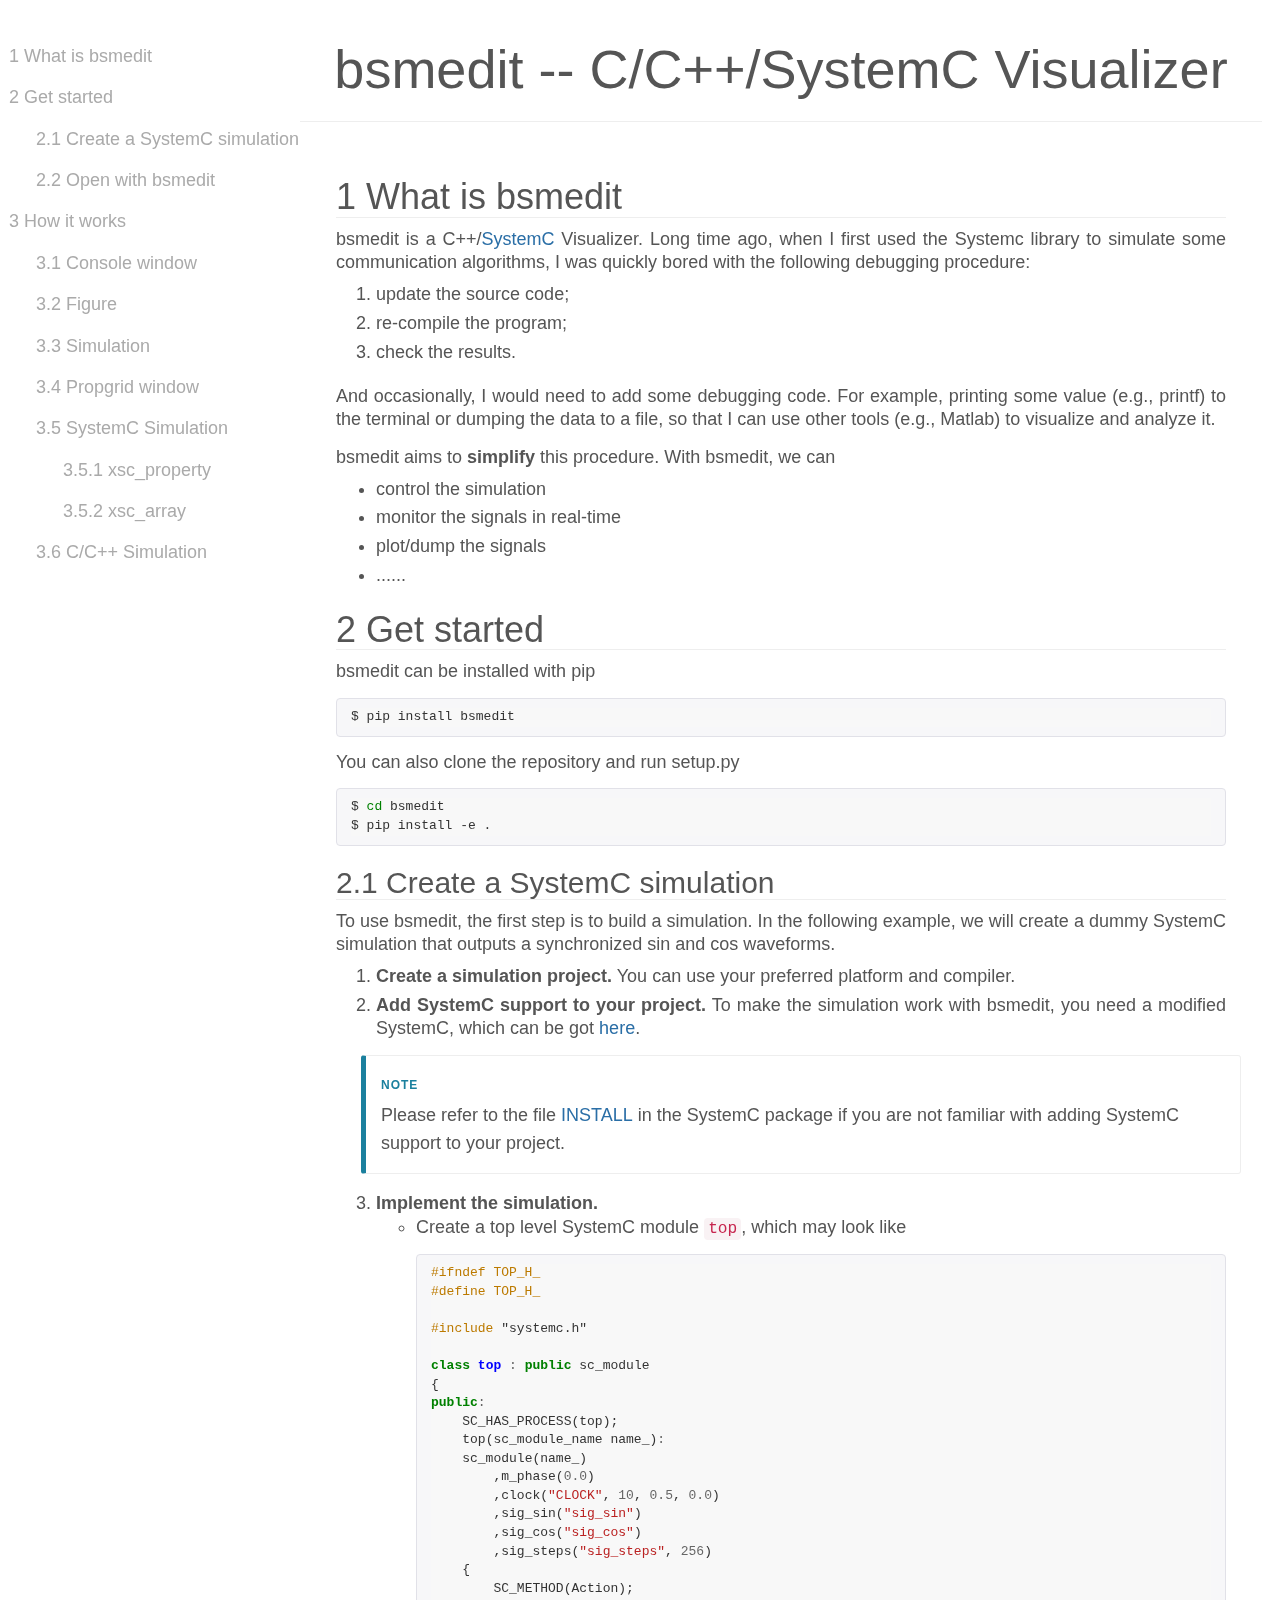
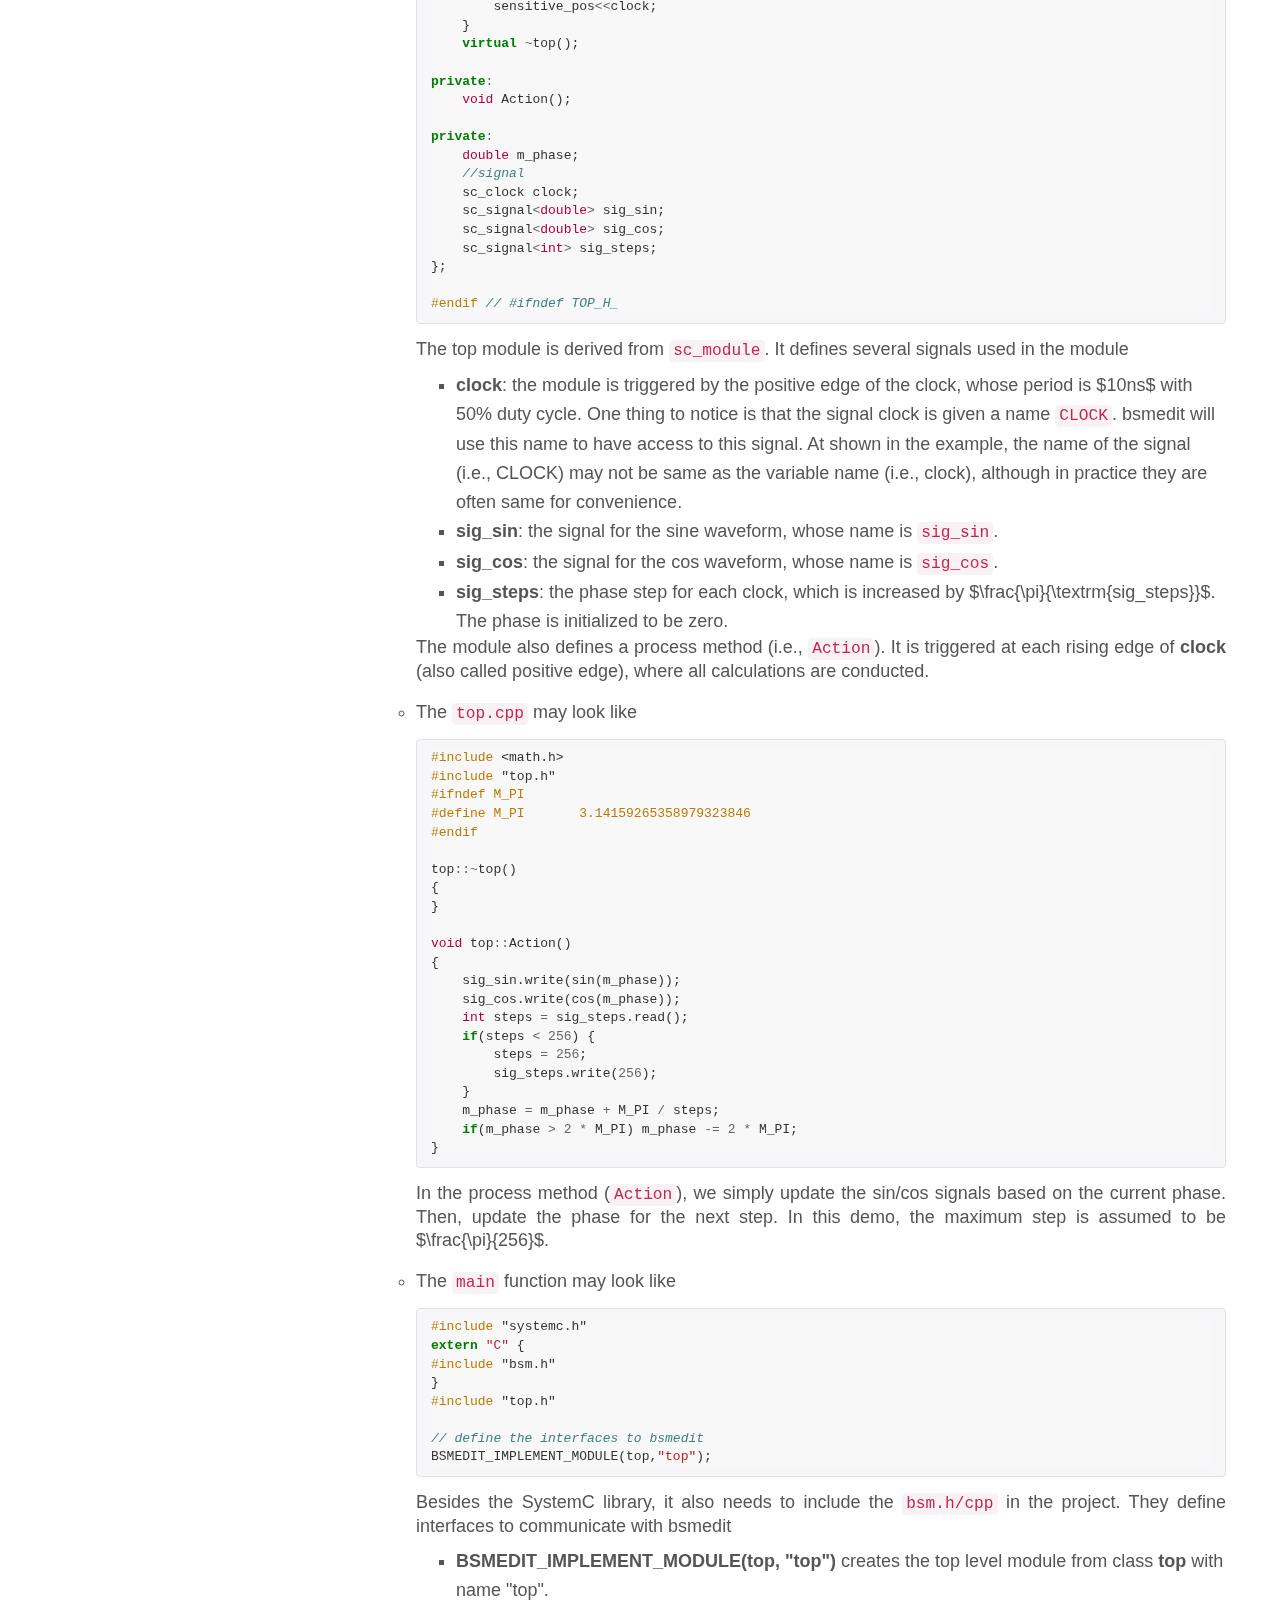
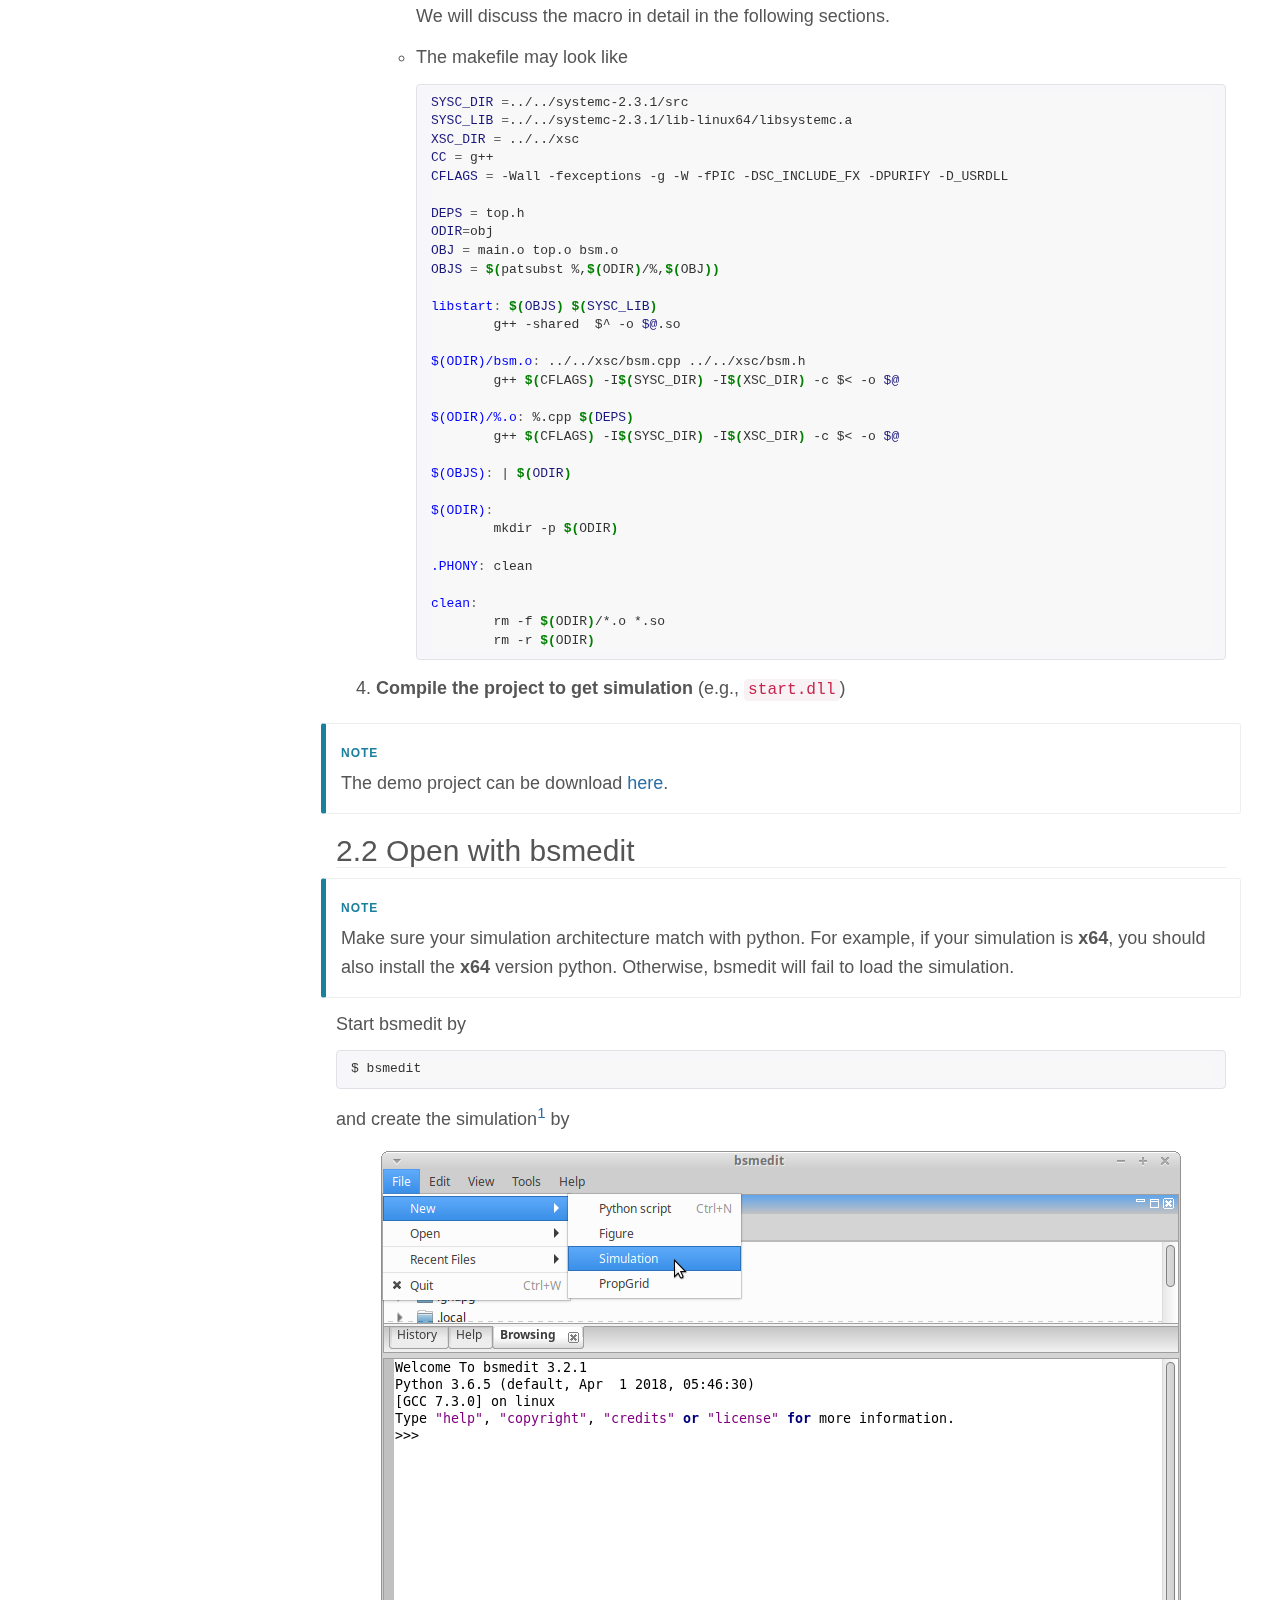
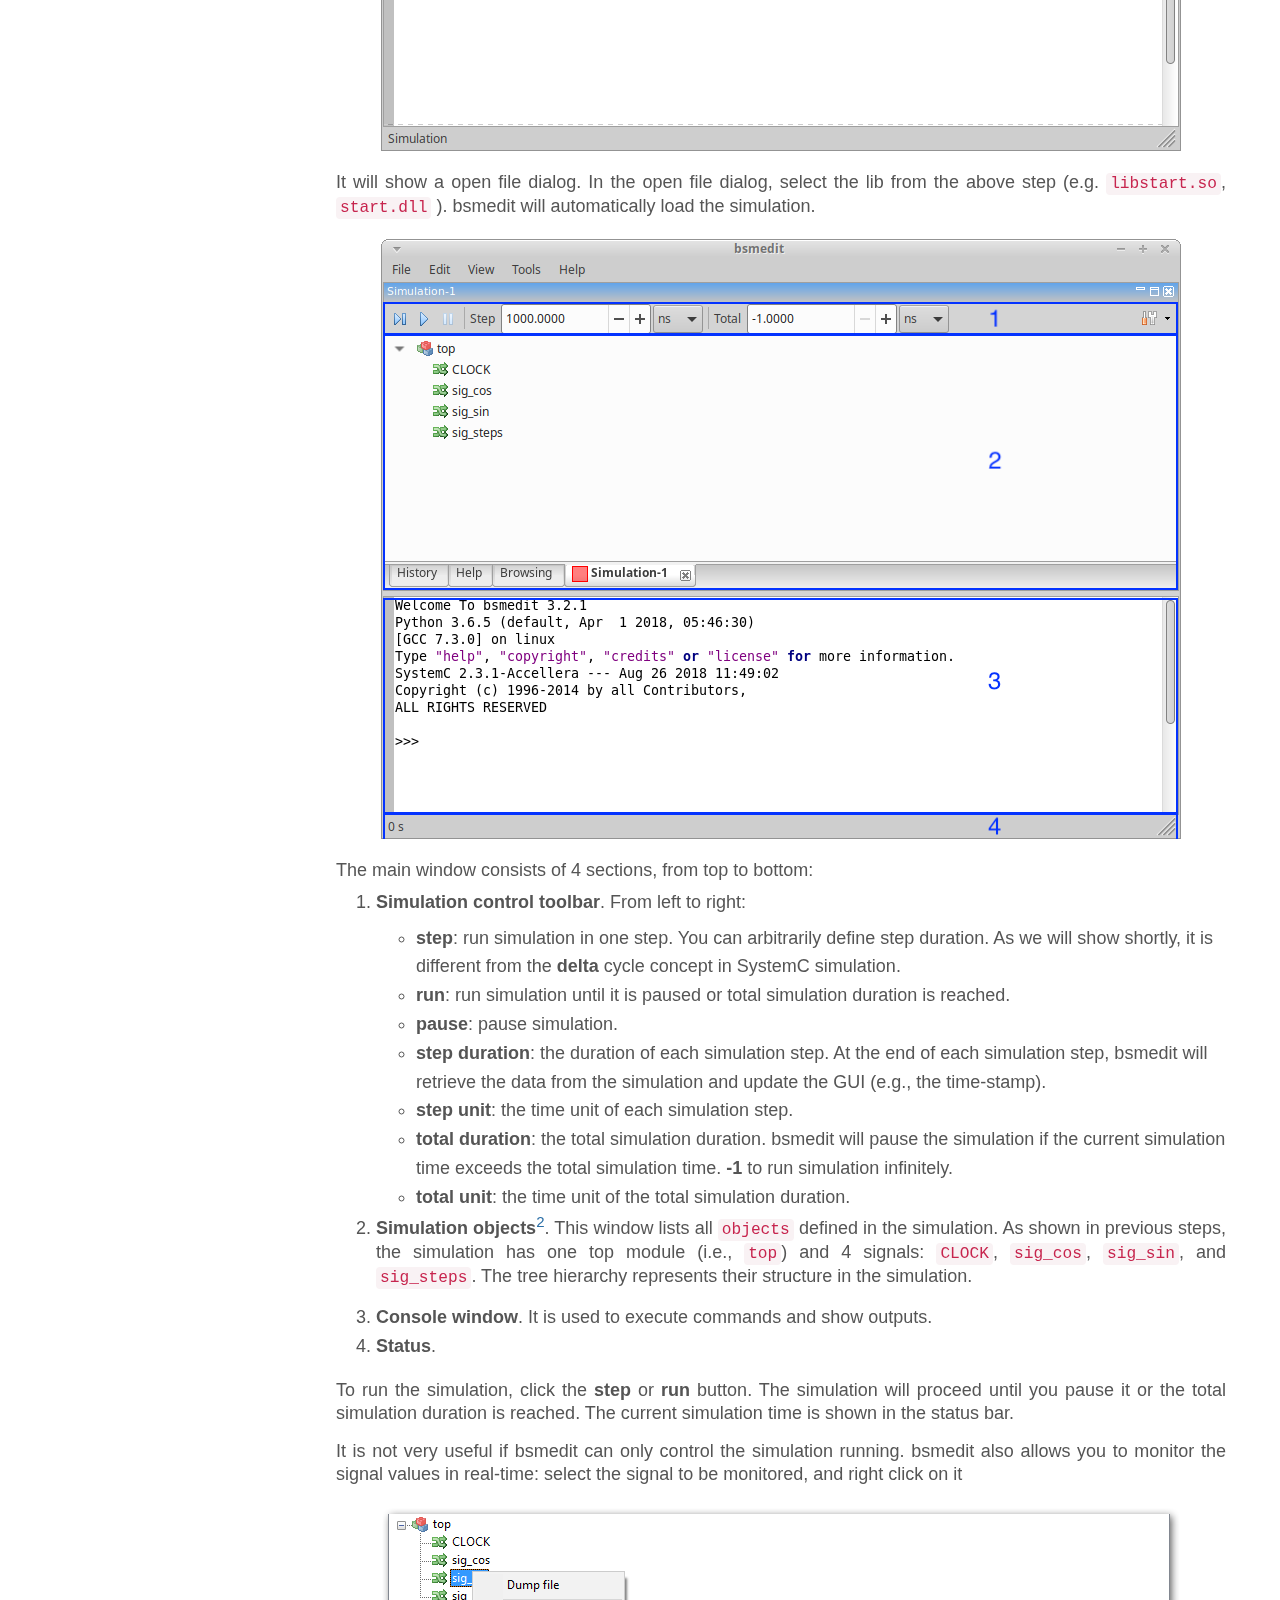
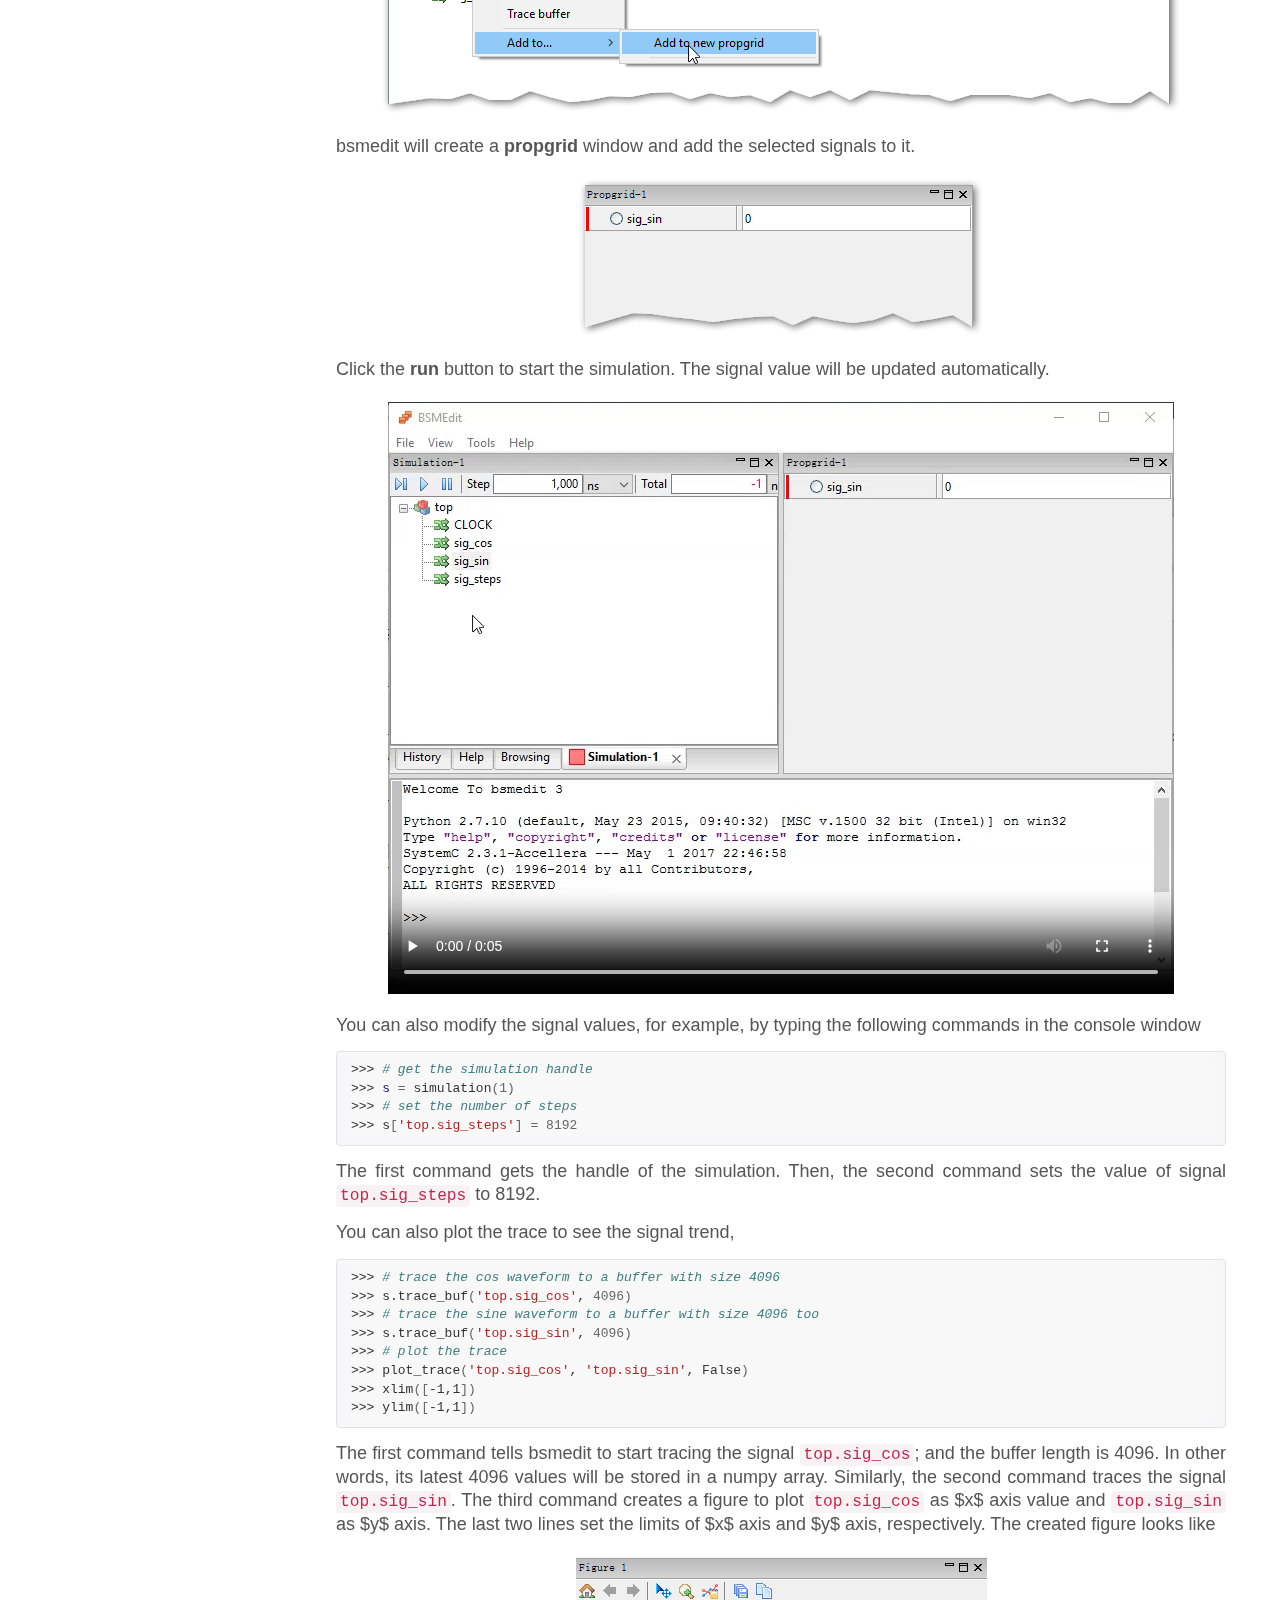
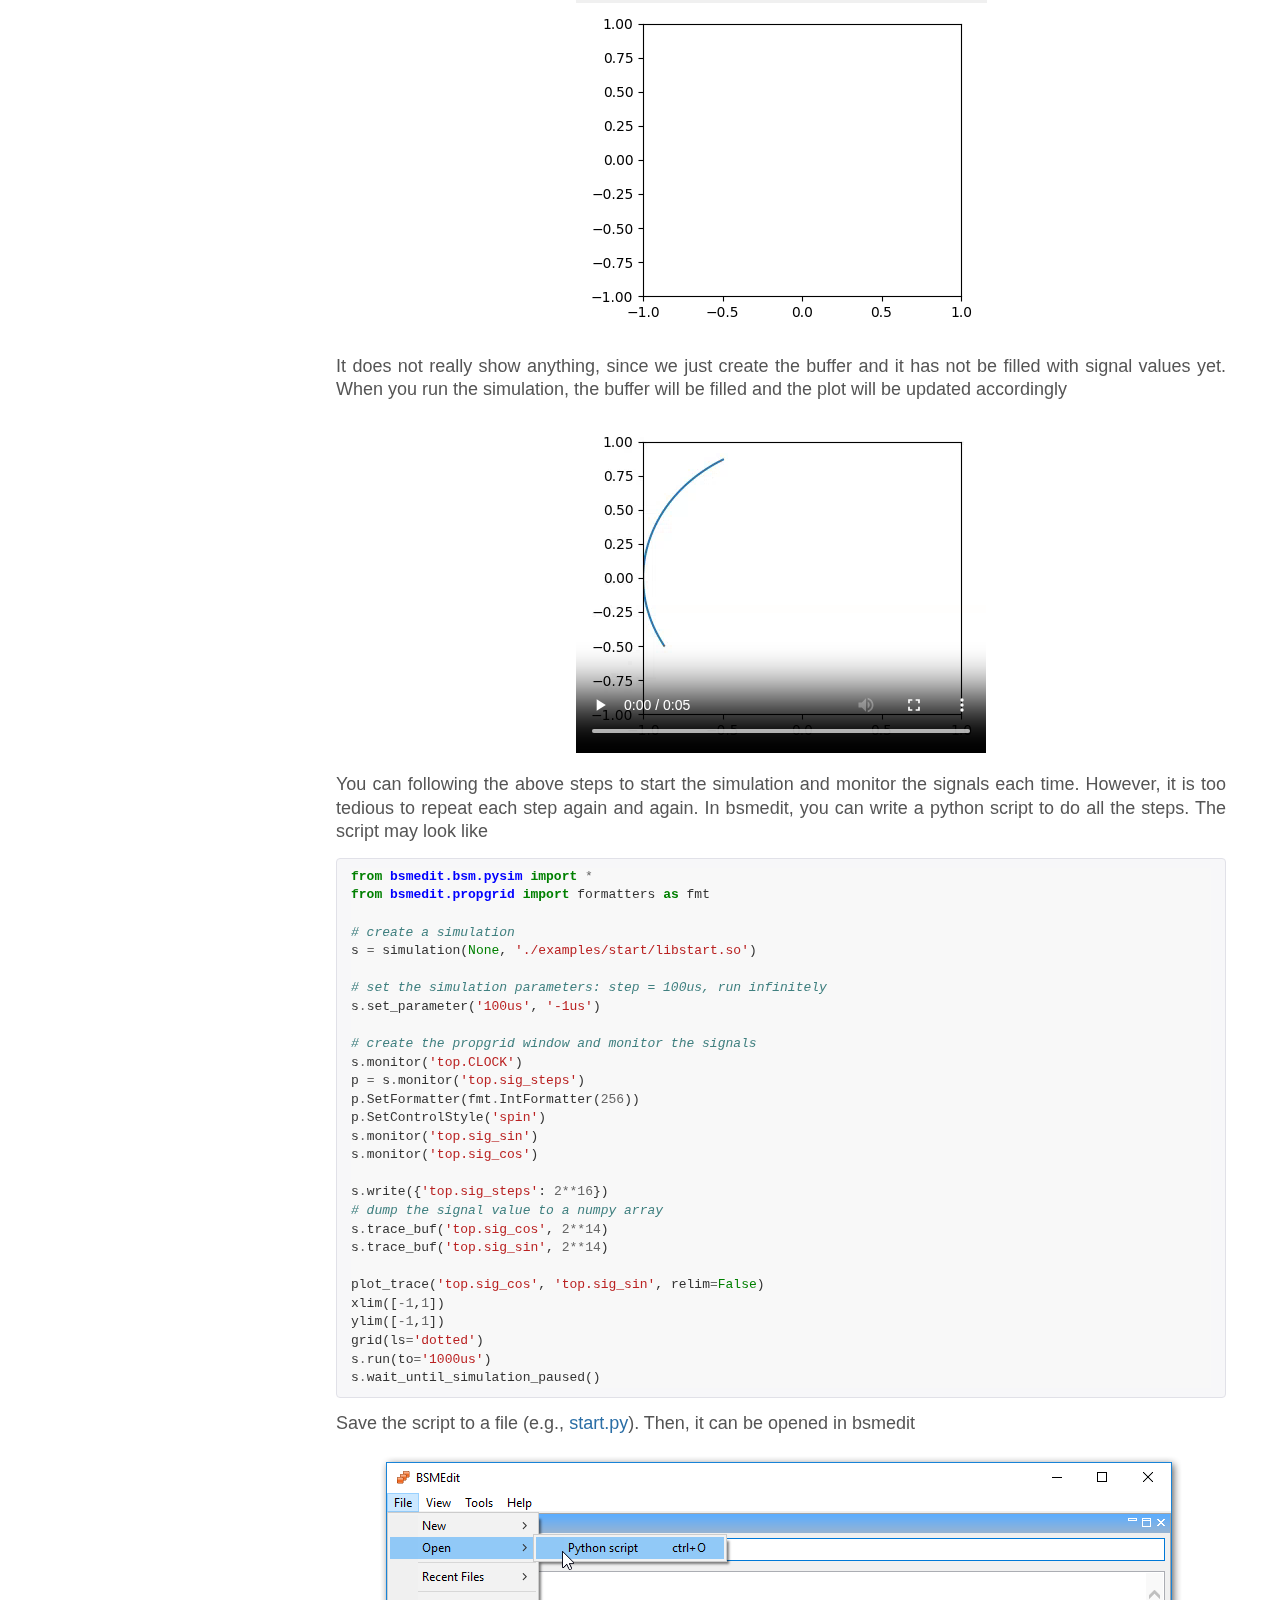
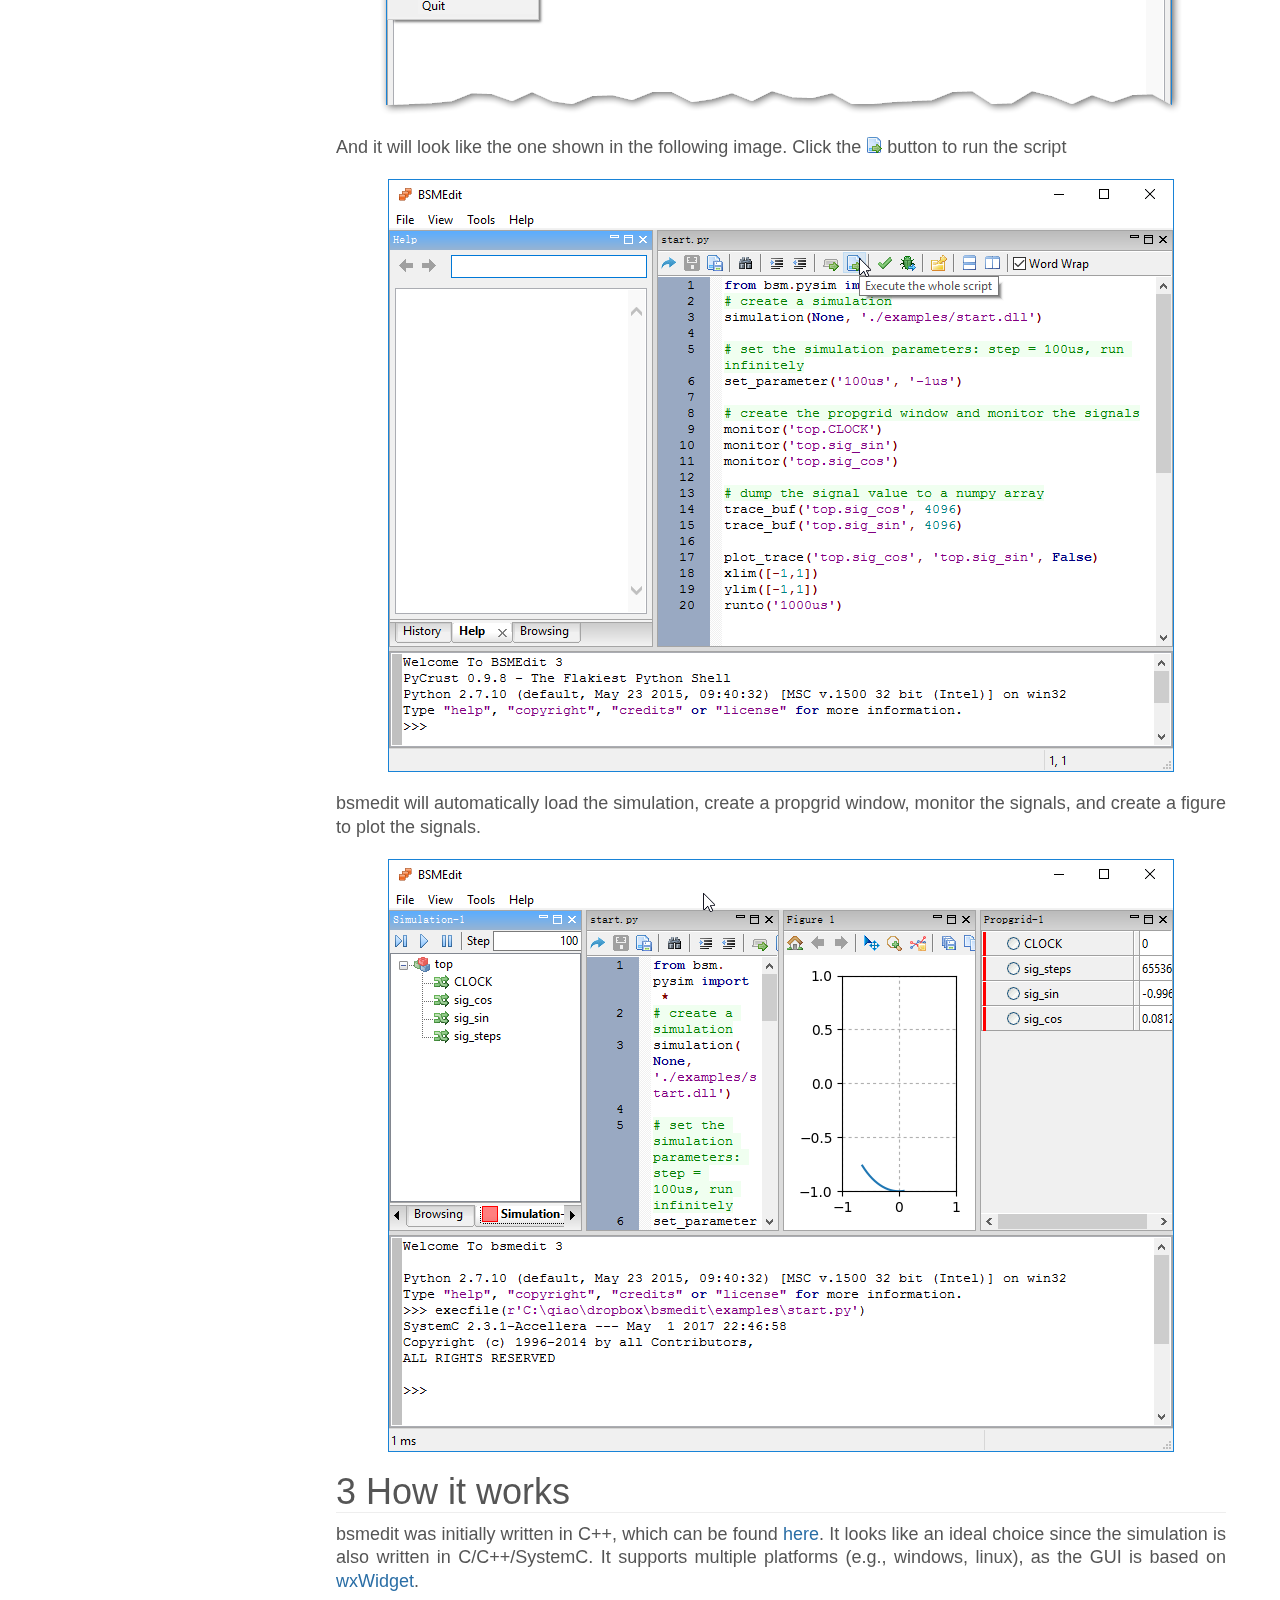
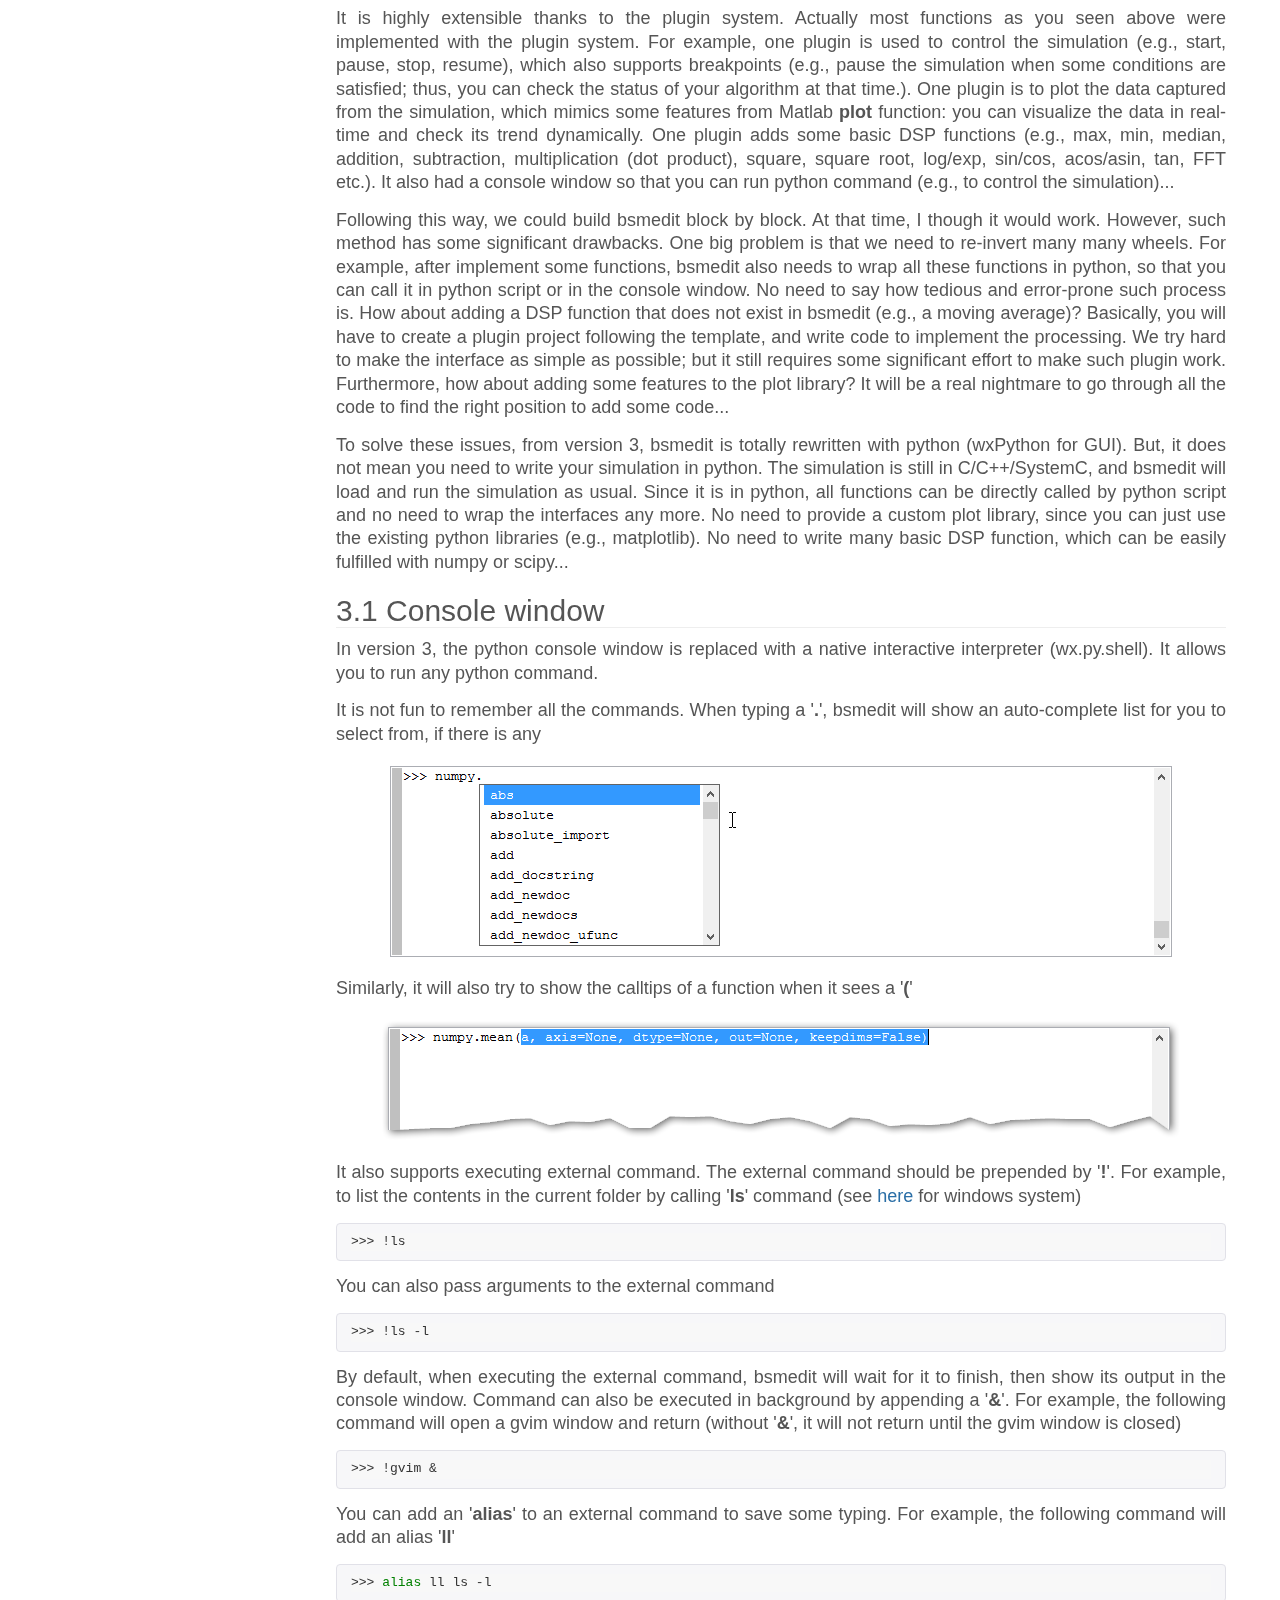
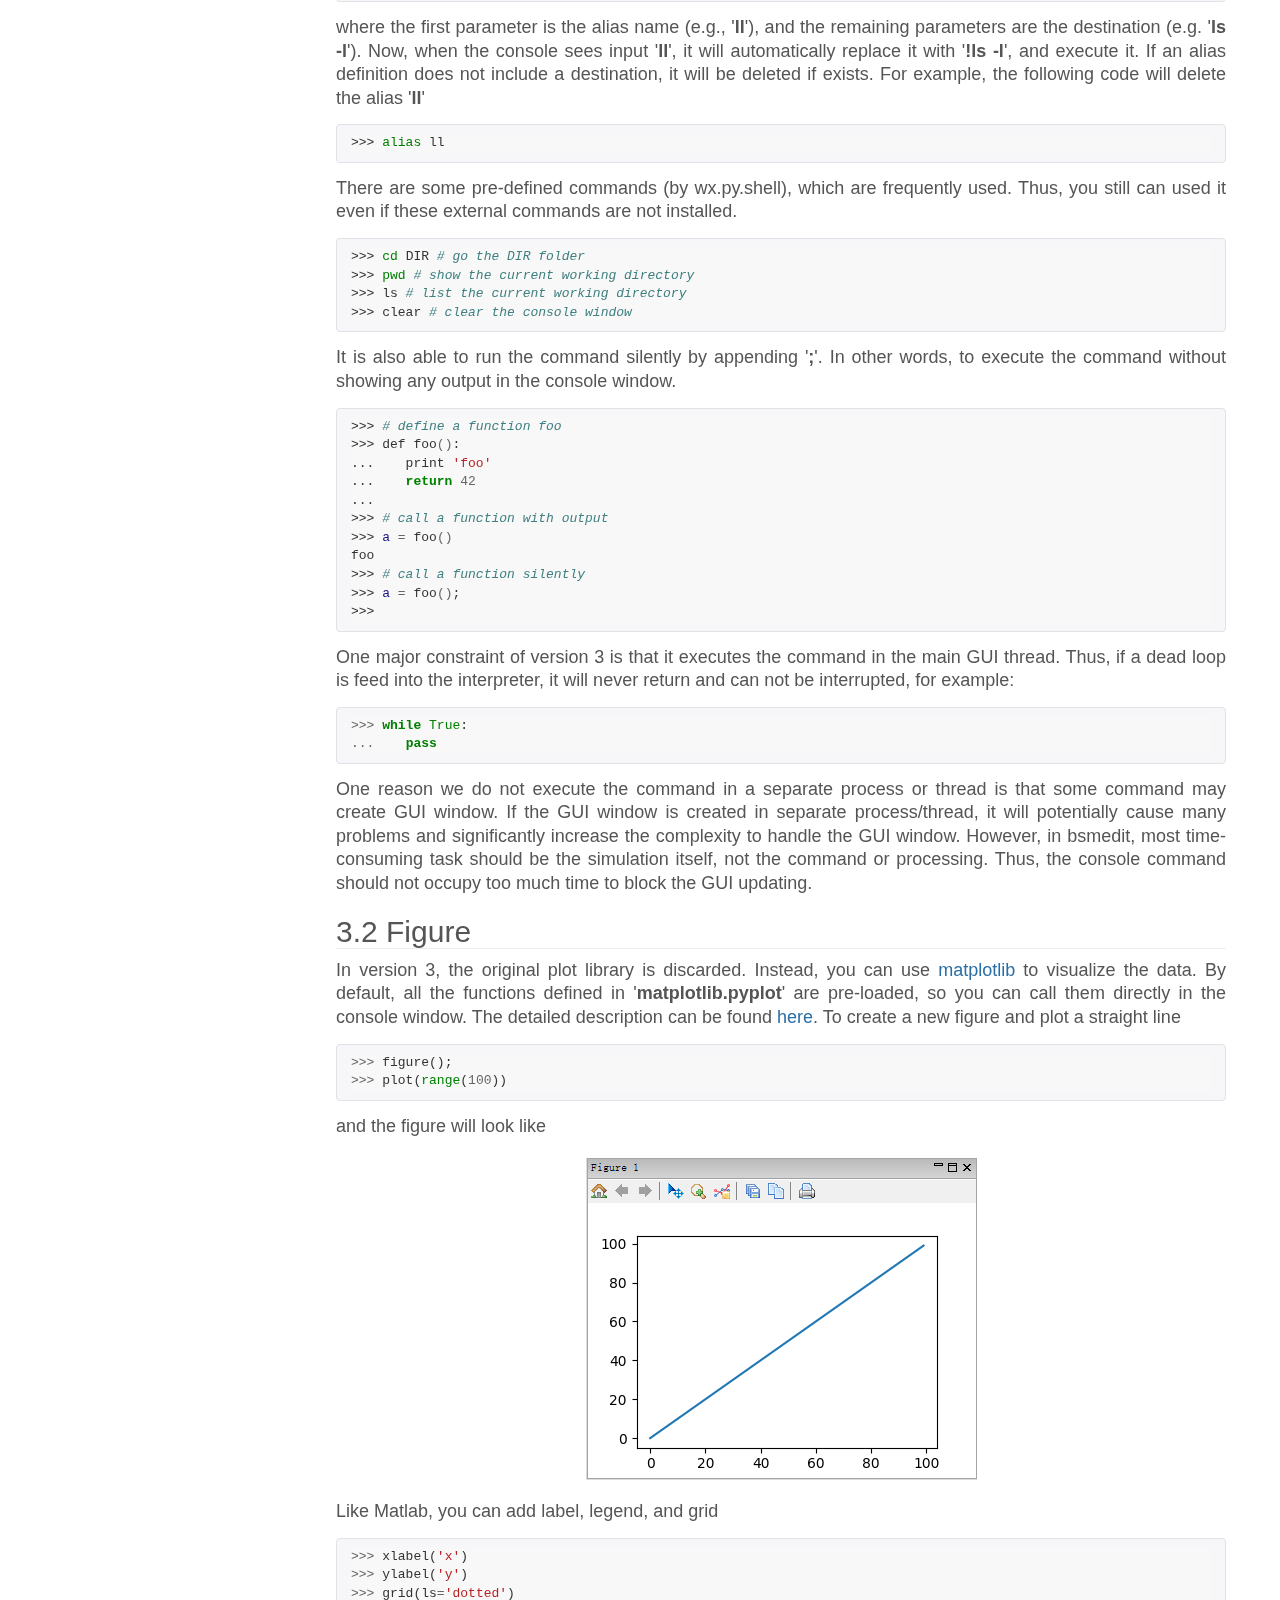
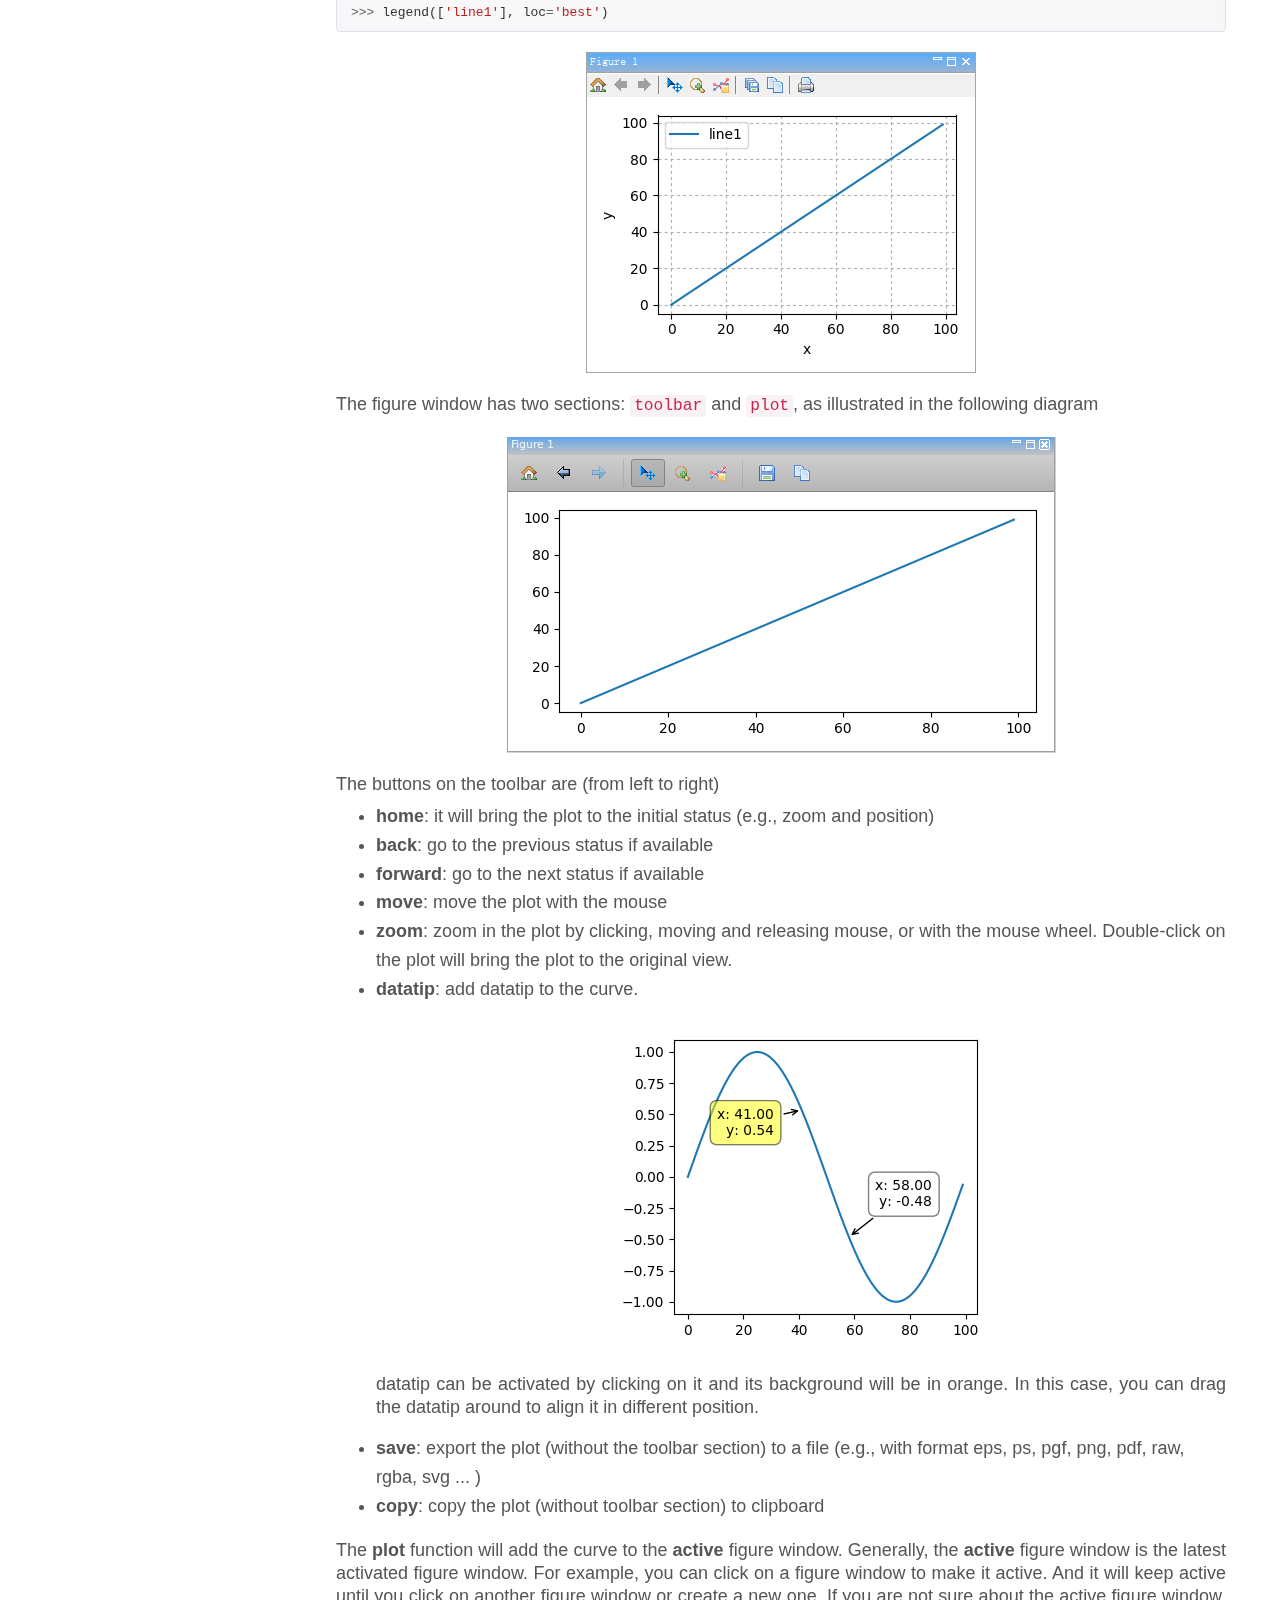
<file: web/index.html>
<!DOCTYPE html PUBLIC "-//W3C//DTD XHTML 1.1//EN"
"http://www.w3.org/TR/xhtml11/DTD/xhtml11.dtd">
<html xmlns="http://www.w3.org/1999/xhtml" xml:lang="en" lang="en">
<head>
<meta name="generator" content="bsmdoc, see http://bsmdoc.feiyilin.com/" />
<meta http-equiv="Content-Type" content="text/html;charset=utf-8" />
<meta http-equiv="X-UA-Compatible" content="IE=edge">
<meta name="viewport" content="width=device-width, initial-scale=1">
<link rel="stylesheet" href="css/bsmdoc.css" type="text/css" />
<script type="text/x-mathjax-config">
MathJax.Hub.Config({
tex2jax: {inlineMath: [['$','$'], ['\\(','\\)']]},
processClass: "mathjax",
ignoreClass: "tex2jax_ignore|nomathjax"
});
MathJax.Hub.Config({ TeX: { equationNumbers: {autoNumber: "all"} } });
</script>
<script type="text/javascript" language="javascript" src="https://cdn.mathjax.org/mathjax/latest/MathJax.js?config=TeX-MML-AM_CHTML"></script>
<script src=https://ajax.googleapis.com/ajax/libs/jquery/1.12.4/jquery.min.js></script>
<script src="js/bsmdoc.js"></script>
<link rel="stylesheet" href="css/menu.css" type="text/css" />
<title>bsmedit -- C/C++/SystemC Visualizer</title>
</head>
<body class="nomathjax">
<div id="layout" class="">

<div class="menu">
<ul>
<li><a href="#sec-1">1 What is bsmedit</a></li>
<li><a href="#sec-2">2 Get started</a> 
<ul>
<li><a href="#sec-2-1">2.1 Create a SystemC simulation</a></li>
<li><a href="#sec-2-2">2.2 Open with bsmedit</a></li>
</ul></li>
<li><a href="#sec-3">3 How it works</a> 
<ul>
<li><a href="#sec-3-1">3.1 Console window</a></li>
<li><a href="#sec-3-2">3.2 Figure</a></li>
<li><a href="#sec-3-3">3.3 Simulation</a></li>
<li><a href="#sec_propgrid">3.4 Propgrid window</a></li>
<li><a href="#sec-3-5">3.5 SystemC Simulation</a> 
<ul>
<li><a href="#sec-3-5-1">3.5.1 xsc_property</a></li>
<li><a href="#sec-3-5-2">3.5.2 xsc_array</a></li>
</ul></li>
<li><a href="#sec-3-6">3.6 C/C++ Simulation</a></li>
</ul></li>
</ul>
</div>
<div class="main">
<div class="toptitle">
bsmedit -- C/C++/SystemC Visualizer
</div>
<div class="content">
<h1 id="sec-1">1 What is bsmedit</h1>
<p>bsmedit is a C++/<a href="http://accellera.org/community/systemc">SystemC</a> Visualizer. Long time ago, when I first used the Systemc library to simulate some communication algorithms, I was quickly bored with the following debugging procedure:</p>
<ol>
<li>update the source code;</li>
<li>re-compile the program;</li>
<li>check the results.</li>
</ol>
<p>And occasionally, I would need to add some debugging code. For example, printing some value (e.g., printf) to the terminal or dumping the data to a file, so that I can use other tools (e.g., Matlab) to visualize and analyze it.</p>
<p>bsmedit aims to <b>simplify</b> this procedure. With bsmedit, we can</p>
<ul>
<li>control the simulation</li>
<li>monitor the signals in real-time</li>
<li>plot/dump the signals</li>
<li>......</li>
</ul>
<h1 id="sec-2">2 Get started</h1>
<p>bsmedit can be installed with pip</p>
<div class="bs-example-src">
<div class="syntax"><pre><span></span>$ pip install bsmedit
</pre></div>
</div>
<p>You can also clone the repository and run setup.py</p>
<div class="bs-example-src">
<div class="syntax"><pre><span></span>$ <span class="nb">cd</span> bsmedit
$ pip install -e .
</pre></div>
</div>
<h2 id="sec-2-1">2.1 Create a SystemC simulation</h2>
<p>To use bsmedit, the first step is to build a simulation. In the following example, we will create a dummy SystemC simulation that outputs a synchronized sin and cos waveforms.</p>
<ol>
<li><b>Create a simulation project.</b> You can use your preferred platform and compiler.</li>
<li><p><b>Add SystemC support to your project.</b> To make the simulation work with bsmedit, you need a modified SystemC, which can be got <a href="https://github.com/tianzhuqiao/bsmedit/tree/master/systemc-2.3.1">here</a>.</p>
<div class="info">
Please refer to the file <a href="https://github.com/tianzhuqiao/bsmedit/blob/master/systemc-2.3.1/INSTALL">INSTALL</a> in the SystemC package if you are not familiar with adding SystemC support to your project.
</div></li>
<li><b>Implement the simulation.</b> 
<ul>
<li><p>Create a top level SystemC module <code>top</code>, which may look like</p>
<div class="bs-example-src">
<div class="syntax"><pre><span></span><span class="cp">#ifndef TOP_H_</span>
<span class="cp">#define TOP_H_</span>

<span class="cp">#include</span> <span class="cpf">&quot;systemc.h&quot;</span><span class="cp"></span>

<span class="k">class</span> <span class="nc">top</span> <span class="o">:</span> <span class="k">public</span> <span class="n">sc_module</span>
<span class="p">{</span>
<span class="k">public</span><span class="o">:</span>
    <span class="n">SC_HAS_PROCESS</span><span class="p">(</span><span class="n">top</span><span class="p">);</span>
    <span class="n">top</span><span class="p">(</span><span class="n">sc_module_name</span> <span class="n">name_</span><span class="p">)</span><span class="o">:</span>
    <span class="n">sc_module</span><span class="p">(</span><span class="n">name_</span><span class="p">)</span>
        <span class="p">,</span><span class="n">m_phase</span><span class="p">(</span><span class="mf">0.0</span><span class="p">)</span>
        <span class="p">,</span><span class="n">clock</span><span class="p">(</span><span class="s">&quot;CLOCK&quot;</span><span class="p">,</span> <span class="mi">10</span><span class="p">,</span> <span class="mf">0.5</span><span class="p">,</span> <span class="mf">0.0</span><span class="p">)</span>
        <span class="p">,</span><span class="n">sig_sin</span><span class="p">(</span><span class="s">&quot;sig_sin&quot;</span><span class="p">)</span>
        <span class="p">,</span><span class="n">sig_cos</span><span class="p">(</span><span class="s">&quot;sig_cos&quot;</span><span class="p">)</span>
        <span class="p">,</span><span class="n">sig_steps</span><span class="p">(</span><span class="s">&quot;sig_steps&quot;</span><span class="p">,</span> <span class="mi">256</span><span class="p">)</span>
    <span class="p">{</span>
        <span class="n">SC_METHOD</span><span class="p">(</span><span class="n">Action</span><span class="p">);</span>
        <span class="n">sensitive_pos</span><span class="o">&lt;&lt;</span><span class="n">clock</span><span class="p">;</span>
    <span class="p">}</span>
    <span class="k">virtual</span> <span class="o">~</span><span class="n">top</span><span class="p">();</span>

<span class="k">private</span><span class="o">:</span>
    <span class="kt">void</span> <span class="n">Action</span><span class="p">();</span>

<span class="k">private</span><span class="o">:</span>
    <span class="kt">double</span> <span class="n">m_phase</span><span class="p">;</span>
    <span class="c1">//signal</span>
    <span class="n">sc_clock</span> <span class="n">clock</span><span class="p">;</span>
    <span class="n">sc_signal</span><span class="o">&lt;</span><span class="kt">double</span><span class="o">&gt;</span> <span class="n">sig_sin</span><span class="p">;</span>
    <span class="n">sc_signal</span><span class="o">&lt;</span><span class="kt">double</span><span class="o">&gt;</span> <span class="n">sig_cos</span><span class="p">;</span>
    <span class="n">sc_signal</span><span class="o">&lt;</span><span class="kt">int</span><span class="o">&gt;</span> <span class="n">sig_steps</span><span class="p">;</span>
<span class="p">};</span>

<span class="cp">#endif </span><span class="c1">// #ifndef TOP_H_</span>
</pre></div>
</div>
<p>The top module is derived from <code>sc_module</code>. It defines several signals used in the module</p>
<ul>
<li><b>clock</b>: the module is triggered by the positive edge of the clock, whose period is $10ns$ with 50% duty cycle. One thing to notice is that the signal clock is given a name <code>CLOCK</code>. bsmedit will use this name to have access to this signal. At shown in the example, the name of the signal (i.e., CLOCK) may not be same as the variable name (i.e., clock), although in practice they are often same for convenience.</li>
<li><b>sig_sin</b>: the signal for the sine waveform, whose name is <code>sig_sin</code>.</li>
<li><b>sig_cos</b>: the signal for the cos waveform, whose name is <code>sig_cos</code>.</li>
<li><b>sig_steps</b>: the phase step for each clock, which is increased by $\frac{\pi}{\textrm{sig_steps}}$. The phase is initialized to be zero.</li>
</ul>
<p>The module also defines a process method (i.e., <code>Action</code>). It is triggered at each rising edge of <b>clock</b> (also called positive edge), where all calculations are conducted.</p></li>
<li><p>The <code>top.cpp</code> may look like</p>
<div class="bs-example-src">
<div class="syntax"><pre><span></span><span class="cp">#include</span> <span class="cpf">&lt;math.h&gt;</span><span class="cp"></span>
<span class="cp">#include</span> <span class="cpf">&quot;top.h&quot;</span><span class="cp"></span>
<span class="cp">#ifndef M_PI</span>
<span class="cp">#define M_PI       3.14159265358979323846</span>
<span class="cp">#endif</span>

<span class="n">top</span><span class="o">::~</span><span class="n">top</span><span class="p">()</span>
<span class="p">{</span>
<span class="p">}</span>

<span class="kt">void</span> <span class="n">top</span><span class="o">::</span><span class="n">Action</span><span class="p">()</span>
<span class="p">{</span>
    <span class="n">sig_sin</span><span class="p">.</span><span class="n">write</span><span class="p">(</span><span class="n">sin</span><span class="p">(</span><span class="n">m_phase</span><span class="p">));</span>
    <span class="n">sig_cos</span><span class="p">.</span><span class="n">write</span><span class="p">(</span><span class="n">cos</span><span class="p">(</span><span class="n">m_phase</span><span class="p">));</span>
    <span class="kt">int</span> <span class="n">steps</span> <span class="o">=</span> <span class="n">sig_steps</span><span class="p">.</span><span class="n">read</span><span class="p">();</span>
    <span class="k">if</span><span class="p">(</span><span class="n">steps</span> <span class="o">&lt;</span> <span class="mi">256</span><span class="p">)</span> <span class="p">{</span>
        <span class="n">steps</span> <span class="o">=</span> <span class="mi">256</span><span class="p">;</span>
        <span class="n">sig_steps</span><span class="p">.</span><span class="n">write</span><span class="p">(</span><span class="mi">256</span><span class="p">);</span>
    <span class="p">}</span>
    <span class="n">m_phase</span> <span class="o">=</span> <span class="n">m_phase</span> <span class="o">+</span> <span class="n">M_PI</span> <span class="o">/</span> <span class="n">steps</span><span class="p">;</span>
    <span class="k">if</span><span class="p">(</span><span class="n">m_phase</span> <span class="o">&gt;</span> <span class="mi">2</span> <span class="o">*</span> <span class="n">M_PI</span><span class="p">)</span> <span class="n">m_phase</span> <span class="o">-=</span> <span class="mi">2</span> <span class="o">*</span> <span class="n">M_PI</span><span class="p">;</span>
<span class="p">}</span>
</pre></div>
</div>
<p>In the process method (<code>Action</code>), we simply update the sin/cos signals based on the current phase. Then, update the phase for the next step. In this demo, the maximum step is assumed to be $\frac{\pi}{256}$.</p></li>
<li><p>The <code>main</code> function may look like</p>
<div class="bs-example-src">
<div class="syntax"><pre><span></span><span class="cp">#include</span> <span class="cpf">&quot;systemc.h&quot;</span><span class="cp"></span>
<span class="k">extern</span> <span class="s">&quot;C&quot;</span> <span class="p">{</span>
<span class="cp">#include</span> <span class="cpf">&quot;bsm.h&quot;</span><span class="cp"></span>
<span class="p">}</span>
<span class="cp">#include</span> <span class="cpf">&quot;top.h&quot;</span><span class="cp"></span>

<span class="c1">// define the interfaces to bsmedit</span>
<span class="n">BSMEDIT_IMPLEMENT_MODULE</span><span class="p">(</span><span class="n">top</span><span class="p">,</span><span class="s">&quot;top&quot;</span><span class="p">);</span>
</pre></div>
</div>
<p>Besides the SystemC library, it also needs to include the <code>bsm.h/cpp</code> in the project. They define interfaces to communicate with bsmedit</p>
<ul>
<li><b>BSMEDIT_IMPLEMENT_MODULE(top, "top")</b> creates the top level module from class <b>top</b> with name "top".</li>
</ul>
<p>We will discuss the macro in detail in the following sections.</p></li>
<li><p>The makefile may look like</p>
<div class="bs-example-src">
<div class="syntax"><pre><span></span><span class="nv">SYSC_DIR</span> <span class="o">=</span>../../systemc-2.3.1/src
<span class="nv">SYSC_LIB</span> <span class="o">=</span>../../systemc-2.3.1/lib-linux64/libsystemc.a
<span class="nv">XSC_DIR</span> <span class="o">=</span> ../../xsc
<span class="nv">CC</span> <span class="o">=</span> g++
<span class="nv">CFLAGS</span> <span class="o">=</span> -Wall -fexceptions -g -W -fPIC -DSC_INCLUDE_FX -DPURIFY -D_USRDLL

<span class="nv">DEPS</span> <span class="o">=</span> top.h
<span class="nv">ODIR</span><span class="o">=</span>obj
<span class="nv">OBJ</span> <span class="o">=</span> main.o top.o bsm.o
<span class="nv">OBJS</span> <span class="o">=</span> <span class="k">$(</span>patsubst %,<span class="k">$(</span>ODIR<span class="k">)</span>/%,<span class="k">$(</span>OBJ<span class="k">))</span>

<span class="nf">libstart</span><span class="o">:</span> <span class="k">$(</span><span class="nv">OBJS</span><span class="k">)</span> <span class="k">$(</span><span class="nv">SYSC_LIB</span><span class="k">)</span>
	g++ -shared  $^ -o <span class="nv">$@</span>.so

<span class="nf">$(ODIR)/bsm.o</span><span class="o">:</span> ../../<span class="n">xsc</span>/<span class="n">bsm</span>.<span class="n">cpp</span> ../../<span class="n">xsc</span>/<span class="n">bsm</span>.<span class="n">h</span>
	g++ <span class="k">$(</span>CFLAGS<span class="k">)</span> -I<span class="k">$(</span>SYSC_DIR<span class="k">)</span> -I<span class="k">$(</span>XSC_DIR<span class="k">)</span> -c $&lt; -o <span class="nv">$@</span>

<span class="nf">$(ODIR)/%.o</span><span class="o">:</span> %.<span class="n">cpp</span> <span class="k">$(</span><span class="nv">DEPS</span><span class="k">)</span>
	g++ <span class="k">$(</span>CFLAGS<span class="k">)</span> -I<span class="k">$(</span>SYSC_DIR<span class="k">)</span> -I<span class="k">$(</span>XSC_DIR<span class="k">)</span> -c $&lt; -o <span class="nv">$@</span>

<span class="nf">$(OBJS)</span><span class="o">:</span> <span class="p">|</span> <span class="k">$(</span><span class="nv">ODIR</span><span class="k">)</span>

<span class="nf">$(ODIR)</span><span class="o">:</span>
	mkdir -p <span class="k">$(</span>ODIR<span class="k">)</span>

<span class="nf">.PHONY</span><span class="o">:</span> <span class="n">clean</span>

<span class="nf">clean</span><span class="o">:</span>
	rm -f <span class="k">$(</span>ODIR<span class="k">)</span>/*.o *.so
	rm -r <span class="k">$(</span>ODIR<span class="k">)</span>
</pre></div>
</div></li>
</ul></li>
<li><b>Compile the project to get simulation</b> (e.g., <code>start.dll</code>)</li>
</ol>
<div class="info">
The demo project can be download <a href="https://github.com/tianzhuqiao/bsmedit/tree/master/examples/start">here</a>.
</div>
<h2 id="sec-2-2">2.2 Open with bsmedit</h2>
<div class="info">
Make sure your simulation architecture match with python. For example, if your simulation is <b>x64</b>, you should also install the <b>x64</b> version python. Otherwise, bsmedit will fail to load the simulation.
</div>
<p>Start bsmedit by</p>
<div class="bs-example-src">
<div class="syntax"><pre><span></span>$ bsmedit
</pre></div>
</div>
<p>and create the simulation<a name="footnote_src-1" href="#footnote-1"><sup>1</sup></a> by</p>
<figure class="figure">
<img src="./images/start_open_project.png" alt="./images/start_open_project.png">
</figure>
<p>It will show a open file dialog. In the open file dialog, select the lib from the above step (e.g. <code>libstart.so</code>, <code>start.dll</code> ). bsmedit will automatically load the simulation.</p>
<figure class="figure">
<img src="./images/start_sim_main.png" alt="./images/start_sim_main.png">
</figure>
<p>The main window consists of 4 sections, from top to bottom:</p>
<ol>
<li><p><b>Simulation control toolbar</b>. From left to right:</p>
<ul>
<li><b>step</b>: run simulation in one step. You can arbitrarily define step duration. As we will show shortly, it is different from the <b>delta</b> cycle concept in SystemC simulation.</li>
<li><b>run</b>: run simulation until it is paused or total simulation duration is reached.</li>
<li><b>pause</b>: pause simulation.</li>
<li><b>step duration</b>: the duration of each simulation step. At the end of each simulation step, bsmedit will retrieve the data from the simulation and update the GUI (e.g., the time-stamp).</li>
<li><b>step unit</b>: the time unit of each simulation step.</li>
<li><b>total duration</b>: the total simulation duration. bsmedit will pause the simulation if the current simulation time exceeds the total simulation time. <b>-1</b> to run simulation infinitely.</li>
<li><b>total unit</b>: the time unit of the total simulation duration.</li>
</ul></li>
<li><p><b>Simulation objects</b><a name="footnote_src-2" href="#footnote-2"><sup>2</sup></a>. 
This window lists all <code>objects</code> defined in the simulation. As shown in previous steps, the simulation has one top module (i.e., <code>top</code>) and 4 signals: <code>CLOCK</code>, <code>sig_cos</code>, <code>sig_sin</code>, and <code>sig_steps</code>. The tree hierarchy represents their structure in the simulation.</p></li>
<li><b>Console window</b>. It is used to execute commands and show outputs.</li>
<li><b>Status</b>.</li>
</ol>
<p>To run the simulation, click the <b>step</b> or <b>run</b> button. The simulation will proceed until you pause it or the total simulation duration is reached. The current simulation time is shown in the status bar.</p>
<p>It is not very useful if bsmedit can only control the simulation running. bsmedit also allows you to monitor the signal values in real-time: select the signal to be monitored, and right click on it</p>
<figure class="figure">
<img src="./images/start_sim_add2reg.png" alt="./images/start_sim_add2reg.png">
</figure>
<p>bsmedit will create a <b>propgrid</b> window and add the selected signals to it.</p>
<figure class="figure">
<img src="./images/start_sim_reg.png" alt="./images/start_sim_reg.png">
</figure>
<p>Click the <b>run</b> button to start the simulation. The signal value will be updated automatically.</p>
<div class="video">
<video controls><source src="./images/start_run.mp4">
Your browser does not support the video tag.</video>
</div>
<p>You can also modify the signal values, for example, by typing the following commands in the console window</p>
<div class="bs-example-src">
<div class="syntax"><pre><span></span>&gt;&gt;&gt; <span class="c1"># get the simulation handle</span>
&gt;&gt;&gt; <span class="nv">s</span> <span class="o">=</span> simulation<span class="o">(</span><span class="m">1</span><span class="o">)</span>
&gt;&gt;&gt; <span class="c1"># set the number of steps</span>
&gt;&gt;&gt; s<span class="o">[</span><span class="s1">&#39;top.sig_steps&#39;</span><span class="o">]</span> <span class="o">=</span> <span class="m">8192</span>
</pre></div>
</div>
<p>The first command gets the handle of the simulation. Then, the second command sets the value of signal <code>top.sig_steps</code> to 8192.</p>
<p>You can also plot the trace to see the signal trend,</p>
<div class="bs-example-src">
<div class="syntax"><pre><span></span>&gt;&gt;&gt; <span class="c1"># trace the cos waveform to a buffer with size 4096</span>
&gt;&gt;&gt; s.trace_buf<span class="o">(</span><span class="s1">&#39;top.sig_cos&#39;</span>, <span class="m">4096</span><span class="o">)</span>
&gt;&gt;&gt; <span class="c1"># trace the sine waveform to a buffer with size 4096 too</span>
&gt;&gt;&gt; s.trace_buf<span class="o">(</span><span class="s1">&#39;top.sig_sin&#39;</span>, <span class="m">4096</span><span class="o">)</span>
&gt;&gt;&gt; <span class="c1"># plot the trace</span>
&gt;&gt;&gt; plot_trace<span class="o">(</span><span class="s1">&#39;top.sig_cos&#39;</span>, <span class="s1">&#39;top.sig_sin&#39;</span>, False<span class="o">)</span>
&gt;&gt;&gt; xlim<span class="o">([</span>-1,1<span class="o">])</span>
&gt;&gt;&gt; ylim<span class="o">([</span>-1,1<span class="o">])</span>
</pre></div>
</div>
<p>The first command tells bsmedit to start tracing the signal <code>top.sig_cos</code>; and the buffer length is 4096. In other words, its latest 4096 values will be stored in a numpy array. Similarly, the second command traces the signal <code>top.sig_sin</code>. The third command creates a figure to plot <code>top.sig_cos</code> as $x$ axis value and <code>top.sig_sin</code> as $y$ axis. The last two lines set the limits of $x$ axis and $y$ axis, respectively. The created figure looks like</p>
<figure class="figure">
<img src="./images/start_sim_plot.png" alt="./images/start_sim_plot.png">
</figure>
<p>It does not really show anything, since we just create the buffer and it has not be filled with signal values yet. When you run the simulation, the buffer will be filled and the plot will be updated accordingly</p>
<div class="video">
<video controls><source src="./images/start_run_plot.mp4">
Your browser does not support the video tag.</video>
</div>
<p>You can following the above steps to start the simulation and monitor the signals each time. However, it is too tedious to repeat each step again and again. In bsmedit, you can write a python script to do all the steps. The script may look like</p>
<div class="bs-example-src">
<div class="syntax"><pre><span></span><span class="kn">from</span> <span class="nn">bsmedit.bsm.pysim</span> <span class="kn">import</span> <span class="o">*</span>
<span class="kn">from</span> <span class="nn">bsmedit.propgrid</span> <span class="kn">import</span> <span class="n">formatters</span> <span class="k">as</span> <span class="n">fmt</span>

<span class="c1"># create a simulation</span>
<span class="n">s</span> <span class="o">=</span> <span class="n">simulation</span><span class="p">(</span><span class="bp">None</span><span class="p">,</span> <span class="s1">&#39;./examples/start/libstart.so&#39;</span><span class="p">)</span>

<span class="c1"># set the simulation parameters: step = 100us, run infinitely</span>
<span class="n">s</span><span class="o">.</span><span class="n">set_parameter</span><span class="p">(</span><span class="s1">&#39;100us&#39;</span><span class="p">,</span> <span class="s1">&#39;-1us&#39;</span><span class="p">)</span>

<span class="c1"># create the propgrid window and monitor the signals</span>
<span class="n">s</span><span class="o">.</span><span class="n">monitor</span><span class="p">(</span><span class="s1">&#39;top.CLOCK&#39;</span><span class="p">)</span>
<span class="n">p</span> <span class="o">=</span> <span class="n">s</span><span class="o">.</span><span class="n">monitor</span><span class="p">(</span><span class="s1">&#39;top.sig_steps&#39;</span><span class="p">)</span>
<span class="n">p</span><span class="o">.</span><span class="n">SetFormatter</span><span class="p">(</span><span class="n">fmt</span><span class="o">.</span><span class="n">IntFormatter</span><span class="p">(</span><span class="mi">256</span><span class="p">))</span>
<span class="n">p</span><span class="o">.</span><span class="n">SetControlStyle</span><span class="p">(</span><span class="s1">&#39;spin&#39;</span><span class="p">)</span>
<span class="n">s</span><span class="o">.</span><span class="n">monitor</span><span class="p">(</span><span class="s1">&#39;top.sig_sin&#39;</span><span class="p">)</span>
<span class="n">s</span><span class="o">.</span><span class="n">monitor</span><span class="p">(</span><span class="s1">&#39;top.sig_cos&#39;</span><span class="p">)</span>

<span class="n">s</span><span class="o">.</span><span class="n">write</span><span class="p">({</span><span class="s1">&#39;top.sig_steps&#39;</span><span class="p">:</span> <span class="mi">2</span><span class="o">**</span><span class="mi">16</span><span class="p">})</span>
<span class="c1"># dump the signal value to a numpy array</span>
<span class="n">s</span><span class="o">.</span><span class="n">trace_buf</span><span class="p">(</span><span class="s1">&#39;top.sig_cos&#39;</span><span class="p">,</span> <span class="mi">2</span><span class="o">**</span><span class="mi">14</span><span class="p">)</span>
<span class="n">s</span><span class="o">.</span><span class="n">trace_buf</span><span class="p">(</span><span class="s1">&#39;top.sig_sin&#39;</span><span class="p">,</span> <span class="mi">2</span><span class="o">**</span><span class="mi">14</span><span class="p">)</span>

<span class="n">plot_trace</span><span class="p">(</span><span class="s1">&#39;top.sig_cos&#39;</span><span class="p">,</span> <span class="s1">&#39;top.sig_sin&#39;</span><span class="p">,</span> <span class="n">relim</span><span class="o">=</span><span class="bp">False</span><span class="p">)</span>
<span class="n">xlim</span><span class="p">([</span><span class="o">-</span><span class="mi">1</span><span class="p">,</span><span class="mi">1</span><span class="p">])</span>
<span class="n">ylim</span><span class="p">([</span><span class="o">-</span><span class="mi">1</span><span class="p">,</span><span class="mi">1</span><span class="p">])</span>
<span class="n">grid</span><span class="p">(</span><span class="n">ls</span><span class="o">=</span><span class="s1">&#39;dotted&#39;</span><span class="p">)</span>
<span class="n">s</span><span class="o">.</span><span class="n">run</span><span class="p">(</span><span class="n">to</span><span class="o">=</span><span class="s1">&#39;1000us&#39;</span><span class="p">)</span>
<span class="n">s</span><span class="o">.</span><span class="n">wait_until_simulation_paused</span><span class="p">()</span>
</pre></div>
</div>
<p>Save the script to a file (e.g., <a href="https://github.com/tianzhuqiao/bsmedit/blob/master/examples/start.py">start.py</a>). 
Then, it can be opened in bsmedit</p>
<figure class="figure">
<img src="./images/start_sim_open.png" alt="./images/start_sim_open.png">
</figure>
<p>And it will look like the one shown in the following image. Click the <img src="./images/run_script.png" alt="./images/run_script.png"> button to run the script</p>
<figure class="figure">
<img src="./images/start_open_script.png" alt="./images/start_open_script.png">
</figure>
<p>bsmedit will automatically load the simulation, create a propgrid window, monitor the signals, and create a figure to plot the signals.</p>
<figure class="figure">
<img src="./images/start_run_script.png" alt="./images/start_run_script.png">
</figure>
<h1 id="sec-3">3 How it works</h1>
<p>bsmedit was initially written in C++, which can be found <a href="https://sourceforge.net/projects/bsmedit/">here</a>. It looks like an ideal choice since the simulation is also written in C/C++/SystemC. It supports multiple platforms (e.g., windows, linux), as the GUI is based on <a href="http://www.wxwidget.org">wxWidget</a>.</p>
<p>It is highly extensible thanks to the plugin system. Actually most functions as you seen above were implemented with the plugin system. For example, one plugin is used to control the simulation (e.g., start, pause, stop, resume), which also supports breakpoints (e.g., pause the simulation when some conditions are satisfied; thus, you can check the status of your algorithm at that time.). One plugin is to plot the data captured from the simulation, which mimics some features from Matlab <b>plot</b> function: you can visualize the data in real-time and check its trend dynamically. One plugin adds some basic DSP functions (e.g., max, min, median, addition, subtraction, multiplication (dot product), square, square root, log/exp, sin/cos, acos/asin, tan, FFT etc.). It also had a console window so that you can run python command (e.g., to control the simulation)...</p>
<p>Following this way, we could build bsmedit block by block. At that time, I though it would work. However, such method has some significant drawbacks. One big problem is that we need to re-invert many many wheels. For example, after implement some functions, bsmedit also needs to wrap all these functions in python, so that you can call it in python script or in the console window. No need to say how tedious and error-prone such process is. How about adding a DSP function that does not exist in bsmedit (e.g., a moving average)? Basically, you will have to create a plugin project following the template, and write code to implement the processing. 
We try hard to make the interface as simple as possible; but it still requires some significant effort to make such plugin work. Furthermore, how about adding some features to the plot library? It will be a real nightmare to go through all the code to find the right position to add some code...</p>
<p>To solve these issues, from version 3, bsmedit is totally rewritten with python (wxPython for GUI). But, it does not mean you need to write your simulation in python. The simulation is still in C/C++/SystemC, and bsmedit will load and run the simulation as usual. Since it is in python, all functions can be directly called by python script and no need to wrap the interfaces any more. No need to provide a custom plot library, since you can just use the existing python libraries (e.g., matplotlib). No need to write many basic DSP function, which can be easily fulfilled with numpy or scipy...</p>
<h2 id="sec-3-1">3.1 Console window</h2>
<p>In version 3, the python console window is replaced with a native interactive interpreter (wx.py.shell). It allows you to run any python command.</p>
<p>It is not fun to remember all the commands. When typing a '<b>.</b>', bsmedit will show an auto-complete list for you to select from, if there is any</p>
<figure class="figure">
<img src="./images/console_autocomplete.png" alt="./images/console_autocomplete.png">
</figure>
<p>Similarly, it will also try to show the calltips of a function when it sees a '<b>(</b>'</p>
<figure class="figure">
<img src="./images/console_calltip.png" alt="./images/console_calltip.png">
</figure>
<p>It also supports executing external command. The external command should be prepended by '<b>!</b>'. For example, to list the contents in the current folder by calling '<b>ls</b>' command (see <a href="http://unxutils.sourceforge.net/">here</a> for windows system)</p>
<div class="bs-example-src">
<div class="syntax"><pre><span></span>&gt;&gt;&gt; !ls
</pre></div>
</div>
<p>You can also pass arguments to the external command</p>
<div class="bs-example-src">
<div class="syntax"><pre><span></span>&gt;&gt;&gt; !ls -l
</pre></div>
</div>
<p>By default, when executing the external command, bsmedit will wait for it to finish, then show its output in the console window. Command can also be executed in background by appending a '<b>&</b>'. For example, the following command will open a gvim window and return (without '<b>&</b>', it will not return until the gvim window is closed)</p>
<div class="bs-example-src">
<div class="syntax"><pre><span></span>&gt;&gt;&gt; !gvim <span class="p">&amp;</span>
</pre></div>
</div>
<p>You can add an '<b>alias</b>' to an external command to save some typing. For example, the following command will add an alias '<b>ll</b>'</p>
<div class="bs-example-src">
<div class="syntax"><pre><span></span>&gt;&gt;&gt; <span class="nb">alias</span> ll ls -l
</pre></div>
</div>
<p>where the first parameter is the alias name (e.g., '<b>ll</b>'), and the remaining parameters are the destination (e.g. '<b>ls -l</b>'). 
Now, when the console sees input '<b>ll</b>', it will automatically replace it with '<b>!ls -l</b>', and execute it. If an alias definition does not include a destination, it will be deleted if exists. For example, the following code will delete the alias '<b>ll</b>'</p>
<div class="bs-example-src">
<div class="syntax"><pre><span></span>&gt;&gt;&gt; <span class="nb">alias</span> ll
</pre></div>
</div>
<p>There are some pre-defined commands (by wx.py.shell), which are frequently used. Thus, you still can used it even if these external commands are not installed.</p>
<div class="bs-example-src">
<div class="syntax"><pre><span></span>&gt;&gt;&gt; <span class="nb">cd</span> DIR <span class="c1"># go the DIR folder</span>
&gt;&gt;&gt; <span class="nb">pwd</span> <span class="c1"># show the current working directory</span>
&gt;&gt;&gt; ls <span class="c1"># list the current working directory</span>
&gt;&gt;&gt; clear <span class="c1"># clear the console window</span>
</pre></div>
</div>
<p>It is also able to run the command silently by appending '<b>;</b>'. In other words, to execute the command without showing any output in the console window.</p>
<div class="bs-example-src">
<div class="syntax"><pre><span></span>&gt;&gt;&gt; <span class="c1"># define a function foo</span>
&gt;&gt;&gt; def foo<span class="o">()</span>:
...    print <span class="s1">&#39;foo&#39;</span>
...    <span class="k">return</span> <span class="m">42</span>
...
&gt;&gt;&gt; <span class="c1"># call a function with output</span>
&gt;&gt;&gt; <span class="nv">a</span> <span class="o">=</span> foo<span class="o">()</span>
foo
&gt;&gt;&gt; <span class="c1"># call a function silently</span>
&gt;&gt;&gt; <span class="nv">a</span> <span class="o">=</span> foo<span class="o">()</span><span class="p">;</span>
&gt;&gt;&gt;
</pre></div>
</div>
<p>One major constraint of version 3 is that it executes the command in the main GUI thread. Thus, if a dead loop is feed into the interpreter, it will never return and can not be interrupted, for example:</p>
<div class="bs-example-src">
<div class="syntax"><pre><span></span><span class="o">&gt;&gt;&gt;</span> <span class="k">while</span> <span class="bp">True</span><span class="p">:</span>
<span class="o">...</span>    <span class="k">pass</span>
</pre></div>
</div>
<p>One reason we do not execute the command in a separate process or thread is that some command may create GUI window. If the GUI window is created in separate process/thread, it will potentially cause many problems and significantly increase the complexity to handle the GUI window. However, in bsmedit, most time-consuming task should be the simulation itself, not the command or processing. Thus, the console command should not occupy too much time to block the GUI updating.</p>
<h2 id="sec-3-2">3.2 Figure</h2>
<p>In version 3, the original plot library is discarded. Instead, you can use <a href="http://www.matplotlib.org">matplotlib</a> to visualize the data. By default, all the functions defined in '<b>matplotlib.pyplot</b>' are pre-loaded, so you can call them directly in the console window. The detailed description can be found <a href="http://matplotlib.org/api/pyplot_api.html">here</a>. To create a new figure and plot a straight line</p>
<div class="bs-example-src">
<div class="syntax"><pre><span></span><span class="o">&gt;&gt;&gt;</span> <span class="n">figure</span><span class="p">();</span>
<span class="o">&gt;&gt;&gt;</span> <span class="n">plot</span><span class="p">(</span><span class="nb">range</span><span class="p">(</span><span class="mi">100</span><span class="p">))</span>
</pre></div>
</div>
<p>and the figure will look like</p>
<figure class="figure">
<img src="./images/plot_range100.png" alt="./images/plot_range100.png">
</figure>
<p>Like Matlab, you can add label, legend, and grid</p>
<div class="bs-example-src">
<div class="syntax"><pre><span></span><span class="o">&gt;&gt;&gt;</span> <span class="n">xlabel</span><span class="p">(</span><span class="s1">&#39;x&#39;</span><span class="p">)</span>
<span class="o">&gt;&gt;&gt;</span> <span class="n">ylabel</span><span class="p">(</span><span class="s1">&#39;y&#39;</span><span class="p">)</span>
<span class="o">&gt;&gt;&gt;</span> <span class="n">grid</span><span class="p">(</span><span class="n">ls</span><span class="o">=</span><span class="s1">&#39;dotted&#39;</span><span class="p">)</span>
<span class="o">&gt;&gt;&gt;</span> <span class="n">legend</span><span class="p">([</span><span class="s1">&#39;line1&#39;</span><span class="p">],</span> <span class="n">loc</span><span class="o">=</span><span class="s1">&#39;best&#39;</span><span class="p">)</span>
</pre></div>
</div>
<figure class="figure">
<img src="./images/plot_range100more.png" alt="./images/plot_range100more.png">
</figure>
<p>The figure window has two sections: <code>toolbar</code> and <code>plot</code>, as illustrated in the following diagram</p>
<figure class="figure">
<img src="./images/figure.png" alt="./images/figure.png">
</figure>
<p>The buttons on the toolbar are (from left to right)</p>
<ul>
<li><b>home</b>: it will bring the plot to the initial status (e.g., zoom and position)</li>
<li><b>back</b>: go to the previous status if available</li>
<li><b>forward</b>: go to the next status if available</li>
<li><b>move</b>: move the plot with the mouse</li>
<li><b>zoom</b>: zoom in the plot by clicking, moving and releasing mouse, or with the mouse wheel. Double-click on the plot will bring the plot to the original view.</li>
<li><p><b>datatip</b>: add datatip to the curve.</p>
<figure class="figure">
<img src="./images/figure_datatip.png" alt="./images/figure_datatip.png">
</figure>
<p>datatip can be activated by clicking on it and its background will be in orange. In this case, you can drag the datatip around to align it in different position.</p></li>
<li><b>save</b>: export the plot (without the toolbar section) to a file (e.g., with format eps, ps, pgf, png, pdf, raw, rgba, svg ... )</li>
<li><b>copy</b>: copy the plot (without toolbar section) to clipboard</li>
</ul>
<p>The <b>plot</b> function will add the curve to the <b>active</b> figure window. Generally, the <b>active</b> figure window is the latest activated figure window. For example, you can click on a figure window to make it active. And it will keep active until you click on another figure window or create a new one. If you are not sure about the active figure window, you may click on it before calling any plot functions. Or, the following command will activate the figure window with number <code>1</code> (its window name may look like '<code>Figure 1</code>')</p>
<div class="bs-example-src">
<div class="syntax"><pre><span></span><span class="o">&gt;&gt;&gt;</span> <span class="n">figure</span><span class="p">(</span><span class="mi">1</span><span class="p">)</span>
</pre></div>
</div>
<p>You can also get the handle of the current figure with</p>
<div class="bs-example-src">
<div class="syntax"><pre><span></span><span class="o">&gt;&gt;&gt;</span> <span class="c1"># get a reference to the current figure</span>
<span class="o">&gt;&gt;&gt;</span> <span class="n">gcf</span><span class="p">()</span>
<span class="o">&gt;&gt;&gt;</span> <span class="c1"># get the current axes on the current figure</span>
<span class="o">&gt;&gt;&gt;</span> <span class="n">gca</span><span class="p">()</span>
</pre></div>
</div>
<p>Refer to the <a href="http://matplotlib.org/api/pyplot_api.html">Matplotlib doc</a> for more details.</p>
<h2 id="sec-3-3">3.3 Simulation</h2>
<p>One problem in version 2 is that the <a href="http://www.systemc.org">SystemC</a> 
simulation runs in a thread, and it may crash, which may in turn crashes 
bsmedit. In version 3, the simulation runs in a separate process, which 
receives command from the main process (e.g., interactive interpreter), 
executes it and sends the response back. In this way, the simulation can 
gracefully exit without affecting the main process.</p>
<p>As you have seen above, bsmedit defines functions to control the simulation</p>
<ul>
<li><p><b>Create a simulation.</b></p>
<div class="bs-example-src">
<div class="syntax"><pre><span></span><span class="n">s</span> <span class="o">=</span> <span class="n">simulation</span><span class="p">(</span><span class="n">num</span><span class="o">=</span><span class="bp">None</span><span class="p">,</span> <span class="n">filename</span><span class="o">=</span><span class="bp">None</span><span class="p">,</span> <span class="n">silent</span><span class="o">=</span><span class="bp">False</span><span class="p">,</span> <span class="n">create</span><span class="o">=</span><span class="bp">True</span><span class="p">,</span> <span class="n">activate</span><span class="o">=</span><span class="bp">False</span><span class="p">)</span>
</pre></div>
</div>
<p>where</p>
<table>
<tbody>
<tr>
<td><strong>num</strong></td><td>the simulation id. If a simulation with <b>num</b> is found, its handler will be returned</td>
</tr>
<tr>
<td><strong>filename</strong></td><td>the simulation path</td>
</tr>
<tr>
<td><strong>silent</strong></td><td><ul>
<li>False: open a file dialog to select a simulation if <b>filename</b> is not given</li>
<li>True: do not show a file dialog</li>
</ul></td>
</tr>
<tr>
<td><strong>create</strong></td><td>create a simulation if can not find a simulation</td>
</tr>
<tr>
<td><strong>activate</strong></td><td>activate the simulation window if it is True</td>
</tr>
</tbody>
</table>
<p>If the function is executed successfully, it will return the handler to the simulation, which can be used to control the simulation or have access to its objects. 
For example</p>
<div class="bs-example-src">
<div class="syntax"><pre><span></span><span class="c1"># create a simulation and load &#39;mysimulation.dll&#39;</span>
<span class="n">s</span> <span class="o">=</span> <span class="n">simulation</span><span class="p">(</span><span class="n">filename</span><span class="o">=</span><span class="s1">&#39;./mysimulation.dll&#39;</span><span class="p">)</span>
<span class="c1"># return the handler of the simulation #1 if it is available</span>
<span class="n">s</span> <span class="o">=</span> <span class="n">simulation</span><span class="p">(</span><span class="mi">1</span><span class="p">)</span>
</pre></div>
</div></li>
<li><p><b>Load the simulation.</b></p>
<div class="bs-example-src">
<div class="syntax"><pre><span></span><span class="n">s</span><span class="o">.</span><span class="n">load</span><span class="p">(</span><span class="n">filename</span><span class="o">=</span><span class="bp">None</span><span class="p">)</span>
</pre></div>
</div>
<p>where the parameter <b>filename</b> is the path to the simulation. If a simulation has already been loaded, <b>load</b> will unload it first.</p>
<p>If <b>filename</b> is <b>None</b>, a file-select dialog will be shown to select the simulation.</p></li>
<li><p><b>Set simulation parameters.</b></p>
<div class="bs-example-src">
<div class="syntax"><pre><span></span><span class="n">s</span><span class="o">.</span><span class="n">set_parameter</span><span class="p">(</span><span class="n">step</span><span class="o">=</span><span class="bp">None</span><span class="p">,</span> <span class="n">total</span><span class="o">=</span><span class="bp">None</span><span class="p">,</span> <span class="n">more</span><span class="o">=</span><span class="bp">False</span><span class="p">)</span>
</pre></div>
</div>
<p>where</p>
<table>
<tbody>
<tr>
<td><strong>step</strong></td><td>the time duration of each step, e.g., "<b>100us</b>". The pre-defined time units include <code>fs</code> (femtosecond), <code>ps</code> (picosecond), <code>ns</code> (nanosecond), <code>us</code> (microsecond), <code>ms</code> (millisecond), and <code>s</code> (second).</td>
</tr>
<tr>
<td><strong>total</strong></td><td>the total simulation duration.</td>
</tr>
<tr>
<td><strong>more</strong></td><td>if <b>more</b> is <b>False</b>, <b>total</b> parameter has its usual meaning. In this case, <b>-1</b> means to run infinitely; otherwise, <b>total</b> means the additional simulation duration from the current simulation time.</td>
</tr>
</tbody>
</table>
<p>For example</p>
<div class="bs-example-src">
<div class="syntax"><pre><span></span><span class="c1"># set the step to be 1000us, and run infinitely</span>
<span class="n">s</span><span class="o">.</span><span class="n">set_parameter</span><span class="p">(</span><span class="n">step</span><span class="o">=</span><span class="s1">&#39;1000us&#39;</span><span class="p">,</span> <span class="n">total</span><span class="o">=</span><span class="s1">&#39;-1&#39;</span><span class="p">)</span>
<span class="c1"># set the step to be 1000. Here unit is not given, so the current one will be used. The default unit is &#39;ns&#39;</span>
<span class="n">s</span><span class="o">.</span><span class="n">set_parameter</span><span class="p">(</span><span class="n">step</span><span class="o">=</span><span class="s1">&#39;1000&#39;</span><span class="p">,</span> <span class="n">total</span><span class="o">=</span><span class="s1">&#39;-1&#39;</span><span class="p">)</span>
<span class="c1"># When &#39;run&#39; the simulation, it will stop at 100ms</span>
<span class="n">s</span><span class="o">.</span><span class="n">set_parameter</span><span class="p">(</span><span class="n">total</span><span class="o">=</span><span class="s1">&#39;100ms&#39;</span><span class="p">)</span>
<span class="c1"># When &#39;run&#39; the simulation, it will stop at 100ms from the current simulation time-stamp</span>
<span class="n">s</span><span class="o">.</span><span class="n">set_parameter</span><span class="p">(</span><span class="n">total</span><span class="o">=</span><span class="s1">&#39;100ms&#39;</span><span class="p">,</span> <span class="n">more</span><span class="o">=</span><span class="bp">True</span><span class="p">)</span>
</pre></div>
</div></li>
<li><p><b>Run the simulation.</b> There are several functions to start the simulation</p>
<div class="bs-example-src">
<div class="syntax"><pre><span></span><span class="c1"># run the simulation for a single step with current settings (step, total)</span>
<span class="n">s</span><span class="o">.</span><span class="n">step</span><span class="p">()</span>
<span class="c1"># run the simulation with the current settings (step, total)</span>
<span class="n">s</span><span class="o">.</span><span class="n">run</span><span class="p">()</span>
<span class="c1"># run the simulation until 1ms</span>
<span class="n">s</span><span class="o">.</span><span class="n">run</span><span class="p">(</span><span class="n">to</span><span class="o">=</span><span class="s1">&#39;1ms&#39;</span><span class="p">)</span>
<span class="c1"># run the simulation for additional 1ms</span>
<span class="n">s</span><span class="o">.</span><span class="n">run</span><span class="p">(</span><span class="n">more</span><span class="o">=</span><span class="s1">&#39;1ms&#39;</span><span class="p">)</span>
</pre></div>
</div>
<p>Sometime, you may want to wait until the simulation paused. For example, you may want to check the signal value after the simulation has paused. There is a function to do that</p>
<div class="bs-example-src">
<div class="syntax"><pre><span></span><span class="n">s</span><span class="o">.</span><span class="n">wait_until_simulation_paused</span><span class="p">()</span>
<span class="n">s</span><span class="o">.</span><span class="n">read</span><span class="p">[</span><span class="s1">&#39;top.sig_sin&#39;</span><span class="p">]</span>
</pre></div>
</div>
<p>It will return only if the simulation is valid and has paused (in this case, it will return <b>True</b>), or the simulation is invalid (return <b>False</b>). And the second line <b>s.read</b> will not be called until <b>s.wait_until_simulation_paused</b> has returned. You can also set the timeout. For example, the following command will wait for a maximum period of <b>10s</b></p>
<div class="bs-example-src">
<div class="syntax"><pre><span></span><span class="n">s</span><span class="o">.</span><span class="n">wait_until_simulation_paused</span><span class="p">(</span><span class="mi">10</span><span class="p">)</span>
</pre></div>
</div>
<p>Here <b>10s</b> is the 'PC time', not the simulation time.</p></li>
<li><p><b>Pause the simulation.</b></p>
<div class="bs-example-src">
<div class="syntax"><pre><span></span><span class="n">s</span><span class="o">.</span><span class="n">pause</span><span class="p">()</span>
</pre></div>
</div>
<p>It will pause the simulation, but not destroy it. In other words, you can resume the simulation by calling <b>step</b> or <b>run</b> mentioned above. To permanently destroy the simulation, you can call</p>
<div class="bs-example-src">
<div class="syntax"><pre><span></span><span class="n">s</span><span class="o">.</span><span class="n">stop</span><span class="p">()</span>
</pre></div>
</div></li>
<li><p><b>Reset the simulation.</b></p>
<div class="bs-example-src">
<div class="syntax"><pre><span></span><span class="n">s</span><span class="o">.</span><span class="n">reset</span><span class="p">()</span>
</pre></div>
</div>
<p>It will close the current simulation, and reload it. Thus, when it is executed successfully, the simulation time will be reset to <b>0</b>.</p></li>
<li><p><b>Read signals.</b> bsmedit defines function to have access to the signals in the simulation, for example</p>
<div class="bs-example-src">
<div class="syntax"><pre><span></span><span class="o">&gt;&gt;&gt;</span> <span class="c1"># read a single signal</span>
<span class="o">&gt;&gt;&gt;</span> <span class="n">s</span><span class="o">.</span><span class="n">read</span><span class="p">(</span><span class="s2">&quot;top.sig_cos&quot;</span><span class="p">)</span>
<span class="mf">0.7958369046061</span>
</pre></div>
</div>
<p>Besides calling the <b>read</b> function explicitly, you can also use a shortcut</p>
<div class="bs-example-src">
<div class="syntax"><pre><span></span><span class="o">&gt;&gt;&gt;</span> <span class="c1"># same as the previous command</span>
<span class="o">&gt;&gt;&gt;</span> <span class="n">s</span><span class="p">[</span><span class="s2">&quot;top.sig_cos&quot;</span><span class="p">]</span>
<span class="mf">0.7958369046061</span>
</pre></div>
</div>
<p>You can also read multiple signals with one command. In this case, the return value will be a <code>dict</code>, whose key is the signal name.</p>
<div class="bs-example-src">
<div class="syntax"><pre><span></span><span class="o">&gt;&gt;&gt;</span> <span class="c1"># read multiple signals</span>
<span class="o">&gt;&gt;&gt;</span> <span class="n">s</span><span class="o">.</span><span class="n">read</span><span class="p">([</span><span class="s1">&#39;top.sig_cos&#39;</span><span class="p">,</span> <span class="s1">&#39;top.sig_sin&#39;</span><span class="p">])</span>
<span class="p">{</span><span class="s1">&#39;top.sig_sin&#39;</span><span class="p">:</span> <span class="mf">0.60551104140799</span><span class="p">,</span> <span class="s1">&#39;top.sig_cos&#39;</span><span class="p">:</span> <span class="mf">0.7958369046061</span><span class="p">}</span>
<span class="o">&gt;&gt;&gt;</span> <span class="c1"># equivalent to</span>
<span class="o">&gt;&gt;&gt;</span> <span class="n">s</span><span class="p">[[</span><span class="s1">&#39;top.sig_cos&#39;</span><span class="p">,</span> <span class="s1">&#39;top.sig_sin&#39;</span><span class="p">]]</span>
<span class="p">{</span><span class="s1">&#39;top.sig_sin&#39;</span><span class="p">:</span> <span class="mf">0.60551104140799</span><span class="p">,</span> <span class="s1">&#39;top.sig_cos&#39;</span><span class="p">:</span> <span class="mf">0.7958369046061</span><span class="p">}</span>
<span class="o">&gt;&gt;&gt;</span> <span class="c1"># equivalent to</span>
<span class="o">&gt;&gt;&gt;</span> <span class="n">s</span><span class="p">[</span><span class="s1">&#39;top.sig_cos&#39;</span><span class="p">,</span> <span class="s1">&#39;top.sig_sin&#39;</span><span class="p">]</span>
<span class="p">{</span><span class="s1">&#39;top.sig_sin&#39;</span><span class="p">:</span> <span class="mf">0.60551104140799</span><span class="p">,</span> <span class="s1">&#39;top.sig_cos&#39;</span><span class="p">:</span> <span class="mf">0.7958369046061</span><span class="p">}</span>
</pre></div>
</div>
<p>For SystemC simulation, bsmedit supports the following data types. The right column shows the corresponding data type in python.</p>
<table>
<thead>
<tr>
<th>SystemC type</th><th>Python type</th>
</tr>
</thead>
<tbody>
<tr>
<td><ul>
<li>float, double</li>
</ul></td><td>float</td>
</tr>
<tr>
<td><ul>
<li>bool,</li>
<li>char, unsigned char</li>
<li>short, unsigned short</li>
<li>int, unsigned int</li>
<li>long, unsigned long</li>
<li>long long, unsigned long long</li>
<li>sc_logic, sc_bit</li>
</ul></td><td>long</td>
</tr>
<tr>
<td><ul>
<li>sc_lv, sc_bv</li>
<li>sc_int, sc_uint</li>
<li>sc_bigint, sc_biguint</li>
<li>sc_fixed</li>
<li>sc_fixed_fast</li>
<li>sc_ufixed</li>
<li>std::string<a name="footnote_src-3" href="#footnote-3"><sup>3</sup></a></li>
</ul></td><td>string</td>
</tr>
</tbody>
</table>
<p>And you can use the above function to read all the <code>sc_signal</code>, <code>sc_out</code>, <code>sc_inout</code>, and <code>sc_in</code> objects.</p></li>
<li><p><b>Write signals.</b> To update the signal value, you can call</p>
<div class="bs-example-src">
<div class="syntax"><pre><span></span><span class="n">s</span><span class="o">.</span><span class="n">write</span><span class="p">(</span><span class="n">objects</span><span class="p">)</span>
</pre></div>
</div>
<p>where <b>objects</b> is a <code>dic</code> with the signal name as its key. bsmedit supports writing all the <code>sc_signal</code>, <code>sc_out</code>, and <code>sc_inout</code><a name="footnote_src-4" href="#footnote-4"><sup>4</sup></a>.</p>
<p>Due to the two-step mechanism in SystemC, in most cases, the value will be updated after the next delta cycle. That is, if a <b>read</b> is called after <b>write</b> immediately, it may return the previous value.</p>
<div class="bs-example-src">
<div class="syntax"><pre><span></span><span class="o">&gt;&gt;&gt;</span> <span class="n">s</span><span class="o">.</span><span class="n">read</span><span class="p">(</span><span class="s1">&#39;top.sig_steps&#39;</span><span class="p">)</span>
<span class="il">256L</span>
<span class="o">&gt;&gt;&gt;</span> <span class="n">s</span><span class="o">.</span><span class="n">write</span><span class="p">({</span><span class="s1">&#39;top.sig_steps&#39;</span><span class="p">:</span> <span class="mi">8192</span><span class="p">})</span>
<span class="o">&gt;&gt;&gt;</span> <span class="n">s</span><span class="o">.</span><span class="n">read</span><span class="p">(</span><span class="s1">&#39;top.sig_steps&#39;</span><span class="p">)</span>
<span class="il">256L</span>
</pre></div>
</div>
<p>Like <b>read</b>, there is also a shortcut to write the signal</p>
<div class="bs-example-src">
<div class="syntax"><pre><span></span><span class="o">&gt;&gt;&gt;</span> <span class="c1"># same as the command above</span>
<span class="o">&gt;&gt;&gt;</span> <span class="n">s</span><span class="p">[</span><span class="s1">&#39;top.sig_steps&#39;</span><span class="p">]</span> <span class="o">=</span> <span class="mi">8292</span>
</pre></div>
</div>
<p>Similarly, you can also write to multiple signals by calling <b>write</b> once</p>
<div class="bs-example-src">
<div class="syntax"><pre><span></span><span class="o">&gt;&gt;&gt;</span> <span class="c1"># write multiple signals</span>
<span class="o">&gt;&gt;&gt;</span> <span class="n">s</span><span class="o">.</span><span class="n">write</span><span class="p">({</span><span class="s1">&#39;top.sig_steps&#39;</span><span class="p">:</span> <span class="mi">8192</span><span class="p">,</span> <span class="s1">&#39;top.sig_sin&#39;</span><span class="p">:</span> <span class="mf">0.1</span><span class="p">})</span>
<span class="o">&gt;&gt;&gt;</span> <span class="c1"># same as the command above</span>
<span class="o">&gt;&gt;&gt;</span> <span class="n">s</span><span class="p">[[</span><span class="s1">&#39;top.sig_steps&#39;</span><span class="p">,</span> <span class="s1">&#39;top.sig_sin&#39;</span><span class="p">]]</span> <span class="o">=</span> <span class="p">[</span><span class="mi">8292</span><span class="p">,</span> <span class="mf">0.1</span><span class="p">]</span>
<span class="o">&gt;&gt;&gt;</span> <span class="c1"># or</span>
<span class="o">&gt;&gt;&gt;</span> <span class="n">s</span><span class="p">[</span><span class="s1">&#39;top.sig_steps&#39;</span><span class="p">,</span> <span class="s1">&#39;top.sig_sin&#39;</span><span class="p">]</span> <span class="o">=</span> <span class="p">[</span><span class="mi">8292</span><span class="p">,</span> <span class="mf">0.1</span><span class="p">]</span>
</pre></div>
</div></li>
</ul>
<ul>
<li><p><b>Dump signal to numpy array.</b> For example, by calling the following command</p>
<div class="bs-example-src">
<div class="syntax"><pre><span></span><span class="o">&gt;&gt;&gt;</span> <span class="n">s</span><span class="o">.</span><span class="n">trace_buf</span><span class="p">(</span><span class="s1">&#39;top.sig_cos&#39;</span><span class="p">,</span> <span class="n">size</span><span class="o">=</span><span class="mi">10</span><span class="p">)</span>
</pre></div>
</div>
<p>bsmedit will dump the values of <b>top.sig_cos</b> to a numpy array, so you can manipulate it easily. In the above example, the buffer size is <b>10</b>. If the size is not set, the default size will be 256. Then, the buffer can be accessed by</p>
<div class="bs-example-src">
<div class="syntax"><pre><span></span><span class="o">&gt;&gt;&gt;</span> <span class="n">buf</span> <span class="o">=</span> <span class="n">s</span><span class="o">.</span><span class="n">read_buf</span><span class="p">(</span><span class="s1">&#39;top.sig_cos&#39;</span><span class="p">)</span>
<span class="o">&gt;&gt;&gt;</span> <span class="nb">type</span><span class="p">(</span><span class="n">buf</span><span class="p">)</span>
<span class="o">&lt;</span><span class="nb">type</span> <span class="s1">&#39;numpy.ndarray&#39;</span><span class="o">&gt;</span>
</pre></div>
</div>
<p>The buffer will be filled with the most recent 10 samples, where $\textrm{buf}[9]$ is current one and $\textrm{buf}[0]$ is the oldest. One thing we haven't talked about is how these samples are saved. By default, a samples is saved to the buffer only when the value is changed, for example, either <b>rising edge</b> or <b>falling edge</b>. For <b>rising edge</b>, it means the current value is larger than the last value; while for <b>falling edge</b>, the current value is smaller than the last value.</p>
<p>In some application, it may work well. For example, if the output of the signal is shown as the following figure,</p>
<figure class="figure">
<img src="./images/dump1.svg" alt="./images/dump1.svg">
</figure>
<p>then at time $t=9$, the buffer will be $[0, 1, 0, 1, 0, 1, 0, 1, 0, 1]$, as expected. However, if the signal output is as the one shown in the figure below. The data in buffer may look like $[x, x, x, x, x, x, x, 0, 1, 0]$, where $x$ is the value either from the buffer initialization or previous samples, rather than $[0, 1, 0, 0, 0, 0, 0, 0, 0, 0]$. The result is not surprising since the simulation will only push the data to the buffer whenever the data is changed. However, the value does not changed within $t=[2,3,...10]$</p>
<figure class="figure">
<img src="./images/dump2.svg" alt="./images/dump2.svg">
</figure>
<p>You may want to only dump the data at the rising (or falling) edge. In this case, replace the above <b>trace_buf</b> with</p>
<div class="bs-example-src">
<div class="syntax"><pre><span></span><span class="o">&gt;&gt;&gt;</span> <span class="n">s</span><span class="o">.</span><span class="n">trace_buf</span><span class="p">(</span><span class="s1">&#39;top.sig_cos&#39;</span><span class="p">,</span> <span class="n">size</span><span class="o">=</span><span class="mi">10</span><span class="p">,</span> <span class="n">trigger</span><span class="o">=</span><span class="s1">&#39;pos&#39;</span><span class="p">)</span>
</pre></div>
</div>
<p>Then the buffer will only be filled when the signal value is increased (compared to the last value). In particular, for the above figure, at $t=9$, the buffer will be $[x,x,x,x,x,x,x,x,x,1]$.</p>
<p>Similarly, you can also dump the signal only at its falling edge</p>
<div class="bs-example-src">
<div class="syntax"><pre><span></span><span class="o">&gt;&gt;&gt;</span> <span class="n">s</span><span class="o">.</span><span class="n">trace_buf</span><span class="p">(</span><span class="s1">&#39;top.sig_cos&#39;</span><span class="p">,</span> <span class="n">size</span><span class="o">=</span><span class="mi">10</span><span class="p">,</span> <span class="n">trigger</span><span class="o">=</span><span class="s1">&#39;neg&#39;</span><span class="p">)</span>
</pre></div>
</div>
<p>In some case, you may want to dump the signal at a fixed sampling clock. How could we do that with bsmedit? Actually it is also straightforward. What we talked so far is to only use the signal itself to dump the value. bsmedit also provide a way to trigger the dumpling with a <strong>valid</strong> signal; that is, the dumping can be triggered by the rising and/or falling edge of a valid signal</p>
<div class="bs-example-src">
<div class="syntax"><pre><span></span>&gt;&gt;&gt; s.trace_buf<span class="o">(</span><span class="s1">&#39;top.sig_cos&#39;</span>, <span class="nv">size</span><span class="o">=</span><span class="m">10</span>, <span class="nv">valid</span><span class="o">=</span><span class="s1">&#39;top.CLOCK&#39;</span>, <span class="nv">trigger</span><span class="o">=</span><span class="s1">&#39;pos&#39;</span><span class="o">)</span>
</pre></div>
</div>
<p>It tells bsmedit to allocate a buffer with size 10 and dump the value to it at each rising edge of the signal <b>top.CLOCK</b>.</p>
<figure class="figure">
<img src="./images/dump3.svg" alt="./images/dump3.svg">
</figure>
<p>For example, for the signals shown in above figure, at $t=9$, the buffer will be $[2, 3, 2, 2, 2, 2, 2, 2, 2, 2]$.</p>
<p>Since the value is dumped to a numpy, you can process the data with all the functions available (e.g., signal processing with <a href="https://docs.scipy.org/doc/scipy/reference/signal.html">scipy.signal</a> or plot with <a href="http://www.matoplotlib.org">matplotlib</a>) . And bsmedit also provides a function to plot the trace dynamically</p>
<div class="bs-example-src">
<div class="syntax"><pre><span></span><span class="n">plot_trace</span><span class="p">(</span><span class="n">x</span><span class="o">=</span><span class="bp">None</span><span class="p">,</span> <span class="n">y</span><span class="o">=</span><span class="bp">None</span><span class="p">,</span> <span class="n">relim</span><span class="o">=</span><span class="bp">True</span><span class="p">,</span> <span class="o">*</span><span class="n">args</span><span class="p">,</span> <span class="o">**</span><span class="n">kwargs</span><span class="p">)</span>
</pre></div>
</div>
<p>where</p>
<table>
<tbody>
<tr>
<td><strong>x</strong></td><td>signal name for x-axis (e.g., 'top.sig_cos')</td>
</tr>
<tr>
<td><strong>y</strong></td><td>signal name for y-axis (e.g., 'top.sig_sin')</td>
</tr>
<tr>
<td><strong>relim</strong></td><td>automatically calculate the x &y limits</td>
</tr>
<tr>
<td><strong>*args, **kwargs</strong></td><td>additional arguments to Matplotlib plot function</td>
</tr>
</tbody>
</table>
<p>For example,</p>
<div class="bs-example-src">
<div class="syntax"><pre><span></span><span class="o">&gt;&gt;&gt;</span> <span class="n">plot_trace</span><span class="p">(</span><span class="s1">&#39;top.sig_cos&#39;</span><span class="p">,</span> <span class="s1">&#39;top.sig_sin&#39;</span><span class="p">)</span>
</pre></div>
</div>
<p>Then when you run the simulation, the plot will be automatically updated accordingly</p>
<div class="video">
<video controls><source src="./images/start_run_plot.mp4">
Your browser does not support the video tag.</video>
</div></li>
<li><p><b>Dump signal to a file.</b></p>
<div class="bs-example-src">
<div class="syntax"><pre><span></span><span class="n">s</span><span class="o">.</span><span class="n">trace_file</span><span class="p">(</span><span class="n">signal</span><span class="p">,</span> <span class="n">ttype</span><span class="o">=</span><span class="s1">&#39;bsm&#39;</span><span class="p">,</span> <span class="n">valid</span><span class="o">=</span><span class="bp">None</span><span class="p">,</span> <span class="n">trigger</span><span class="o">=</span><span class="s1">&#39;posneg&#39;</span><span class="p">)</span>
</pre></div>
</div>
<p>where</p>
<table>
<tbody>
<tr>
<td><strong>signal</strong></td><td>the signal name (e.g., <b>top.sig_cos</b>)</td>
</tr>
<tr>
<td><strong>fmt</strong></td><td><ul>
<li><b>bsm</b>: only output the register value, one per line (default)</li>
<li><b>vcd</b>: output the SystemC VCD format data</li>
</ul></td>
</tr>
<tr>
<td><strong>valid</strong></td><td>the trigger signal. If it is <b>None</b>, the write-operation will be triggered by the register itself</td>
</tr>
<tr>
<td><strong>trigger</strong></td><td><ul>
<li><b>posneg</b>: trigger on both rising and falling edges</li>
<li><b>pos</b>: trigger on rising edge</li>
<li><b>neg</b>: trigger on falling edge</li>
<li><b>none</b>: no triggering</li>
</ul></td>
</tr>
</tbody>
</table></li>
<li><p><b>Monitor signal in a propgrid window.</b></p>
<div class="bs-example-src">
<div class="syntax"><pre><span></span><span class="n">s</span><span class="o">.</span><span class="n">monitor</span><span class="p">(</span><span class="n">signal</span><span class="p">,</span> <span class="n">propgrid</span><span class="o">=</span><span class="bp">None</span><span class="p">,</span> <span class="n">index</span><span class="o">=-</span><span class="mi">1</span><span class="p">):</span>
</pre></div>
</div>
<p>If <b>progprid</b> is <b>None</b> and no <b>propgrid</b> window (see Sec. <a href="#sec_propgrid">3.4</a> for details) has been created, bsmedit will create one and add the signal to it.</p></li>
<li><p><b>Breakpoints</b>. With the simulation control functions mentioned above, you can easily pause the simulation at particular simulation time. However, in some cases, you may want to pause the simulation when some conditions meet. The breakpoint is here to rescue. 
To set a breakpoint,</p>
<div class="bs-example-src">
<div class="syntax"><pre><span></span><span class="n">s</span><span class="o">.</span><span class="n">add_breakpoint</span><span class="p">(</span><span class="n">name</span><span class="p">,</span> <span class="n">condition</span><span class="o">=</span><span class="bp">None</span><span class="p">,</span> <span class="n">hitcount</span><span class="o">=</span><span class="bp">None</span><span class="p">)</span>
</pre></div>
</div>
<p>where</p>
<table>
<tbody>
<tr>
<td><strong>name</strong></td><td>the signal name (e.g., <b>top.sig_cos</b>)</td>
</tr>
<tr>
<td><strong>condition</strong></td><td>the breakpoint condition (optional)</td>
</tr>
<tr>
<td><strong>hitcount</strong></td><td>the hit count condition (optional)</td>
</tr>
</tbody>
</table>
<p>bsmedit will check the breakpoint at each SystemC <b>delta</b> cycle. Once the breakpoint condition is true (or signal value is changed if condition is <b>None</b>), it will pause the simulation.</p>
<p>The breakpoint condition can be any valid python statement, for example</p>
<div class="bs-example-src">
<div class="syntax"><pre><span></span><span class="n">s</span><span class="o">.</span><span class="n">add_breakpoint</span><span class="p">(</span><span class="s1">&#39;top.sig_cos&#39;</span><span class="p">,</span> <span class="s1">&#39;$&gt;=0.9&#39;</span><span class="p">,</span> <span class="bp">None</span><span class="p">)</span>
</pre></div>
</div>
<p>Here <code>$</code> will be replaced with the signal value before checking breakpoint condition. Then, bsmedit will pause the simulation whenever its value is larger than <b>0.9</b>.</p>
<p>You can also set the hit count, for example,</p>
<div class="bs-example-src">
<div class="syntax"><pre><span></span><span class="n">s</span><span class="o">.</span><span class="n">add_breakpoint</span><span class="p">(</span><span class="s1">&#39;top.sig_cos&#39;</span><span class="p">,</span> <span class="s1">&#39;$&gt;=0.9&#39;</span><span class="p">,</span> <span class="s1">&#39;#==4&#39;</span><span class="p">)</span>
</pre></div>
</div>
<p>Again, <code>#</code> will be replaced with the hit count. The breakpoint will only be triggered if the breakpoint condition has been true for at least 4 delta cycles. In other words, the breakpoint has been hit for at least 4 times.</p>
<p>You can also retrieve all the breakpoints by</p>
<div class="bs-example-src">
<div class="syntax"><pre><span></span>&gt;&gt;&gt; s.get_breakpoint<span class="o">()</span>
<span class="o">[[</span><span class="s1">&#39;top.sig_cos&#39;</span>, None, None<span class="o">]]</span>
</pre></div>
</div>
<p>To delete a breakpoint,</p>
<div class="bs-example-src">
<div class="syntax"><pre><span></span><span class="n">s</span><span class="o">.</span><span class="n">del_breakpoint</span><span class="p">(</span><span class="s1">&#39;top.sig_cos&#39;</span><span class="p">,</span> <span class="bp">None</span><span class="p">,</span> <span class="bp">None</span><span class="p">)</span>
</pre></div>
</div>
<p>Here you also need to provide the full definition of the breakpoint, since multiple breakpoints may share the same signal, and/or breakpoint condition, and/or hit-count condition.</p>
<p>The breakpoint here is different from the one when you debug the C/C++/SystemC source code. For example, if you add the same breakpoint 5 times, it will not be cleared until you delete all 5 instances.</p>
<div class="bs-example-src">
<div class="syntax"><pre><span></span>&gt;&gt;&gt; <span class="nv">bp</span> <span class="o">=</span> <span class="o">[</span><span class="s1">&#39;top.sig_cos&#39;</span>, None, None<span class="o">]</span>
&gt;&gt;&gt; <span class="c1"># add one</span>
&gt;&gt;&gt; s.add_breakpoint<span class="o">(</span>*bp<span class="o">)</span>
&gt;&gt;&gt; s.get_breakpoint<span class="o">()</span>
<span class="o">[[</span><span class="s1">&#39;top.sig_cos&#39;</span>, None, None<span class="o">]]</span>
&gt;&gt;&gt; <span class="c1"># add it again</span>
&gt;&gt;&gt; s.add_breakpoint<span class="o">(</span>*bp<span class="o">)</span>
&gt;&gt;&gt; s.get_breakpoint<span class="o">()</span>
<span class="o">[[</span><span class="s1">&#39;top.sig_cos&#39;</span>, None, None<span class="o">]</span>, <span class="o">[</span><span class="s1">&#39;top.sig_cos&#39;</span>, None, None<span class="o">]]</span>
&gt;&gt;&gt; <span class="c1"># delete one</span>
&gt;&gt;&gt; s.del_breakpoint<span class="o">(</span>*bp<span class="o">)</span>
&gt;&gt;&gt; s.get_breakpoint<span class="o">()</span>
<span class="o">[[</span><span class="s1">&#39;top.sig_cos&#39;</span>, None, None<span class="o">]]</span>
</pre></div>
</div>
<p>After all these steps, there is still a breakpoint. You can use the <b>get_breakpoint</b> command to confirm. Thus, it will still pause the simulation once its condition is met. At first sight, such behavior seems annoying, useless and confusing (as in most debugger, you may only set one breakpoint at each single line). However, since a signal can be added to propgrid window multiple times, and you may enable the breakpoint by clicking the radio button (as shown in the section below), it may cause confusion if bsmedit only keeps one instance of each distinct breakpoint. That is, bsmedit may have deleted the breakpoint, but the propgrid window shows it is still valid. So each <b>add_breakpoint</b> needs to be explicitly canceled by one <b>del_breakpoint</b>.</p></li>
<li><p><b>Multiple simulations.</b> Version 2 only supports running one simulation. So to run multiple simulations, you need to run multiple bsmedit. It is not very convenient to compare the results from multiple simulations. For example, it is impossible to show results from different simulations in a single plot (actually you may be able to do so by dumping the data to files). In version 3, bsmedit supports running multiple simulations simultaneously (each in its separate process). In this way, you can even run the same simulation in multiple processes; and each one is independent to the others. For example, the following commands will run the same simulation core in two separate processes. With that, you can configure the simulation differently to compare the result.</p>
<div class="bs-example-src">
<div class="syntax"><pre><span></span>&gt;&gt;&gt; <span class="nv">s1</span> <span class="o">=</span> simulation<span class="o">(</span>None, <span class="s1">&#39;./examples/start.dll&#39;</span><span class="o">)</span>
&gt;&gt;&gt; <span class="nv">s2</span> <span class="o">=</span> simulation<span class="o">(</span>None, <span class="s1">&#39;./examples/start.dll&#39;</span><span class="o">)</span>
</pre></div>
</div>
<figure class="figure">
<img src="./images/start_run_script_multi.png" alt="./images/start_run_script_multi.png">
</figure>
<p>To differentiate the simulations, each simulation will automatically be assigned an <code>Id</code> (e.g., 1,2,3...).</p>
<p>With that <code>Id</code>, you can retrieve the simulation handler later by</p>
<div class="bs-example-src">
<div class="syntax"><pre><span></span>&gt;&gt;&gt; <span class="nv">s1</span> <span class="o">=</span> simulation<span class="o">(</span><span class="m">1</span><span class="o">)</span>
</pre></div>
</div>
<p>which will return the handler to <b>Simulation-1</b>.</p></li>
</ul>
<h2 id="sec_propgrid">3.4 Propgrid window</h2>
<p>As shown above, each signal in <b>propgrid</b> has two sections: label and value.</p>
<figure class="figure">
<img src="./images/prop_signal.png" alt="./images/prop_signal.png">
</figure>
<p><b>Order the signals</b>. In general, the signals are shown in a propgrid window according to the order they are added. However, you can easily re-order the signals. There are two ways to do so</p>
<ol>
<li>drag the signal to the new destination</li>
<li>select the signal (the selected signal will be highlighted) 
<ul>
<li><p>right click on the signal to show the context menu</p>
<figure class="figure">
<img src="./images/prop_move.png" alt="./images/prop_move.png">
</figure></li>
<li>or press <b>Ctrl+Up</b>/<b>Ctrl+Down</b> to more the signals up/down.</li>
</ul></li>
</ol>
<p><b>Group multiple signals together</b>. Right click on a signal to show the context menu, and click the <b>Increase Indent</b></p>
<figure class="figure">
<img src="./images/prop_indent.png" alt="./images/prop_indent.png">
</figure>
<p>Then bsmedit will increase the indent of the signal, and the signal will effectively becomes the child of the previous signal (with smaller indent level).</p>
<figure class="figure">
<img src="./images/prop_group.png" alt="./images/prop_group.png">
</figure>
<p>You can also use script to change the indent level</p>
<div class="bs-example-src">
<div class="syntax"><pre><span></span><span class="o">&gt;&gt;&gt;</span> <span class="c1"># get the propgrid window with id=1</span>
<span class="o">&gt;&gt;&gt;</span> <span class="n">grid</span> <span class="o">=</span> <span class="n">propgrid</span><span class="p">(</span><span class="mi">1</span><span class="p">)</span>
<span class="o">&gt;&gt;&gt;</span> <span class="c1"># get the handle of the property (assume it has already been added to the</span>
<span class="o">&gt;&gt;&gt;</span> <span class="c1"># propgrid window. Since the properties in each propgrid window may monitor</span>
<span class="o">&gt;&gt;&gt;</span> <span class="c1"># signals from multiple simulations, and they may have same name, here the</span>
<span class="o">&gt;&gt;&gt;</span> <span class="c1"># signal name is the global name. In other words, the original signal name is</span>
<span class="o">&gt;&gt;&gt;</span> <span class="c1"># prepended with its simulation id.</span>
<span class="o">&gt;&gt;&gt;</span> <span class="n">p</span> <span class="o">=</span> <span class="n">grid</span><span class="o">.</span><span class="n">GetProperty</span><span class="p">(</span><span class="s2">&quot;1.top.sig_sin&quot;</span><span class="p">)</span>
<span class="o">&gt;&gt;&gt;</span> <span class="c1"># to increase the indent by one level</span>
<span class="o">&gt;&gt;&gt;</span> <span class="n">p</span><span class="o">.</span><span class="n">SetIndent</span><span class="p">(</span><span class="n">p</span><span class="o">.</span><span class="n">GetIndent</span><span class="p">()</span><span class="o">+</span><span class="mi">1</span><span class="p">)</span>
<span class="o">&gt;&gt;&gt;</span> <span class="c1"># to decrease the indent by one level; the minimal indent level is 0</span>
<span class="o">&gt;&gt;&gt;</span> <span class="n">p</span><span class="o">.</span><span class="n">SetIndent</span><span class="p">(</span><span class="n">p</span><span class="o">.</span><span class="n">GetIndent</span><span class="p">()</span><span class="o">-</span><span class="mi">1</span><span class="p">)</span>
</pre></div>
</div>
<p>You can click the <b>+</b>/<b>-</b> button to show/hide the children.</p>
<div class="bs-example-src">
<div class="syntax"><pre><span></span><span class="o">&gt;&gt;&gt;</span> <span class="n">p</span> <span class="o">=</span> <span class="n">grid</span><span class="o">.</span><span class="n">GetProperty</span><span class="p">(</span><span class="s2">&quot;1.top.sig_steps&quot;</span><span class="p">)</span>
<span class="o">&gt;&gt;&gt;</span> <span class="c1"># show the children signals</span>
<span class="o">&gt;&gt;&gt;</span> <span class="n">p</span><span class="o">.</span><span class="n">SetExpand</span><span class="p">(</span><span class="bp">True</span><span class="p">)</span>
<span class="o">&gt;&gt;&gt;</span> <span class="c1"># hide the children signals</span>
<span class="o">&gt;&gt;&gt;</span> <span class="n">p</span><span class="o">.</span><span class="n">SetExpand</span><span class="p">(</span><span class="bp">False</span><span class="p">)</span>
</pre></div>
</div>
<p><b>Use the control to set the signal</b>. As you see before, each signal in the <b>propgrid</b> has two sections: name and value. The value section shows its current value. When click on the <code>value</code> section, if the signal is writable, the signal will be in <b>edit</b> mode; by default, an editbox will be shown so that you can type the value. By typing  <b>Enter</b> after modifying the value, bsmedit will send the change to the simulation.</p>
<figure class="figure">
<img src="./images/prop_editbox.png" alt="./images/prop_editbox.png">
</figure>
<p>Besides the editbox, the following types of controls can be used to update the signal values</p>
<ul>
<li><p>Combobox</p>
<figure class="figure">
<img src="./images/prop_combobox.png" alt="./images/prop_combobox.png">
</figure>
<p>You can right click on the signal and select 'Properties' from the context menu to change the window type in edit mode. Besides that, it can also be changed by python script:</p>
<div class="bs-example-src">
<div class="syntax"><pre><span></span><span class="n">p</span> <span class="o">=</span> <span class="n">grid</span><span class="o">.</span><span class="n">GetProperty</span><span class="p">(</span><span class="s1">&#39;1.top.sig_steps&#39;</span><span class="p">)</span>
<span class="n">p</span><span class="o">.</span><span class="n">SetFormatter</span><span class="p">(</span><span class="n">fmt</span><span class="o">.</span><span class="n">ChoiceFormatter</span><span class="p">([</span><span class="mi">256</span><span class="p">,</span> <span class="mi">1024</span><span class="p">,</span> <span class="mi">2048</span><span class="p">,</span> <span class="mi">8192</span><span class="p">,</span> <span class="mi">16384</span><span class="p">]))</span>
<span class="n">p</span><span class="o">.</span><span class="n">SetControlStyle</span><span class="p">(</span><span class="s1">&#39;choice&#39;</span><span class="p">)</span>
</pre></div>
</div></li>
<li><p>Slider</p>
<figure class="figure">
<img src="./images/prop_slider.png" alt="./images/prop_slider.png">
</figure>
<div class="bs-example-src">
<div class="syntax"><pre><span></span><span class="n">p</span> <span class="o">=</span> <span class="n">grid</span><span class="o">.</span><span class="n">GetProperty</span><span class="p">(</span><span class="s1">&#39;1.top.sig_steps&#39;</span><span class="p">)</span>
<span class="n">p</span><span class="o">.</span><span class="n">SetFormatter</span><span class="p">(</span><span class="n">fmt</span><span class="o">.</span><span class="n">IntFormatter</span><span class="p">(</span><span class="mi">256</span><span class="p">,</span> <span class="mi">16384</span><span class="p">))</span>
<span class="n">p</span><span class="o">.</span><span class="n">SetControlStyle</span><span class="p">(</span><span class="s1">&#39;slider&#39;</span><span class="p">)</span>
</pre></div>
</div></li>
<li><p>Spin</p>
<figure class="figure">
<img src="./images/prop_spin.png" alt="./images/prop_spin.png">
</figure>
<div class="bs-example-src">
<div class="syntax"><pre><span></span><span class="n">p</span> <span class="o">=</span> <span class="n">grid</span><span class="o">.</span><span class="n">GetProperty</span><span class="p">(</span><span class="s1">&#39;top.sig_steps&#39;</span><span class="p">)</span>
<span class="n">p</span><span class="o">.</span><span class="n">SetFormatter</span><span class="p">(</span><span class="n">fmt</span><span class="o">.</span><span class="n">IntFormatter</span><span class="p">(</span><span class="mi">256</span><span class="p">,</span> <span class="mi">16384</span><span class="p">))</span>
<span class="n">p</span><span class="o">.</span><span class="n">SetControlStyle</span><span class="p">(</span><span class="s1">&#39;spin&#39;</span><span class="p">)</span>
</pre></div>
</div></li>
<li><p>Checkbox</p>
<figure class="figure">
<img src="./images/prop_checkbox.png" alt="./images/prop_checkbox.png">
</figure>
<div class="bs-example-src">
<div class="syntax"><pre><span></span><span class="n">p</span> <span class="o">=</span> <span class="n">grid</span><span class="o">.</span><span class="n">GetProperty</span><span class="p">(</span><span class="s1">&#39;1.top.sig_sc_bit&#39;</span><span class="p">)</span>
<span class="n">p</span><span class="o">.</span><span class="n">SetControlStyle</span><span class="p">(</span><span class="s1">&#39;checkbox&#39;</span><span class="p">)</span>
</pre></div>
</div></li>
<li><p>Radio box</p>
<figure class="figure">
<img src="./images/prop_radiobox.png" alt="./images/prop_radiobox.png">
</figure>
<div class="bs-example-src">
<div class="syntax"><pre><span></span><span class="n">p</span> <span class="o">=</span> <span class="n">grid</span><span class="o">.</span><span class="n">GetProperty</span><span class="p">(</span><span class="s1">&#39;1.top.sig_logic&#39;</span><span class="p">)</span>
<span class="n">p</span><span class="o">.</span><span class="n">SetFormatter</span><span class="p">(</span><span class="n">fmt</span><span class="o">.</span><span class="n">ChoiceFormatter</span><span class="p">({</span><span class="s1">&#39;1&#39;</span><span class="p">:</span><span class="mi">1</span><span class="p">,</span> <span class="s1">&#39;0&#39;</span><span class="p">:</span><span class="mi">0</span><span class="p">,</span> <span class="s1">&#39;Z&#39;</span><span class="p">:</span><span class="s1">&#39;Z&#39;</span><span class="p">,</span> <span class="s1">&#39;X&#39;</span><span class="p">:</span><span class="s1">&#39;X&#39;</span><span class="p">})</span>
<span class="n">p</span><span class="o">.</span><span class="n">SetControlStyle</span><span class="p">(</span><span class="s1">&#39;radiobox&#39;</span><span class="p">)</span>
</pre></div>
</div></li>
<li>Color picker</li>
<li>Select File/Folder button</li>
</ul>
<p>As shown above, you can set the breakpoint with script. You can also set the breakpoint in propgrid window by clicking the radio button next to the signal name:</p>
<figure class="figure">
<img src="./images/prop_breakpoint.png" alt="./images/prop_breakpoint.png">
</figure>
<p>bsmedit will check the breakpoint at each SystemC <b>delta</b> cycle. Once the condition is true, it will pause the simulation. 
The breakpoint can also be enabled by python script:</p>
<div class="bs-example-src">
<div class="syntax"><pre><span></span><span class="n">p</span> <span class="o">=</span> <span class="n">grid</span><span class="o">.</span><span class="n">GetProperty</span><span class="p">(</span><span class="s1">&#39;1.top.sig_sin&#39;</span><span class="p">)</span>
<span class="n">p</span><span class="o">.</span><span class="n">SetChecked</span><span class="p">(</span><span class="bp">True</span><span class="p">)</span>
</pre></div>
</div>
<p>Then, if you run the simulation, it will be paused once the signal value is changed or the simulation time is reached. You can also set the breakpoint conditions here. Right clock on the signal and click '<b>Breakpoint Condition</b>' (the menu item is not clickable unless the radio button is checked)</p>
<figure class="figure">
<img src="./images/prop_bpcondition.png" alt="./images/prop_bpcondition.png">
</figure>
<p>When the "<b>Is true</b>" radio button is checked, the condition editbox will be enabled for input. For example, "<b>$&gt;0.1</b>" will pause the simulation when the signal value is greater than 0.1, where "<b>$</b>" will be replaced by the signal value. Breakpoint condition can also be set by</p>
<div class="bs-example-src">
<div class="syntax"><pre><span></span><span class="n">p</span><span class="o">.</span><span class="n">SetBpCondition</span><span class="p">(</span><span class="s1">&#39;$&gt;0.1&#39;</span><span class="p">,</span><span class="s1">&#39;&#39;</span><span class="p">)</span>
</pre></div>
</div>
<p>When hit count is set (e.g. <b>#==4</b>), the breakpoint will only be triggered if the breakpoint condition has be met for certain amount of delta cycles (e.g., 4 delta cycles).</p>
<div class="bs-example-src">
<div class="syntax"><pre><span></span><span class="n">p</span><span class="o">.</span><span class="n">SetBpCondition</span><span class="p">(</span><span class="s1">&#39;$&gt;0.1&#39;</span><span class="p">,</span><span class="s1">&#39;#==4&#39;</span><span class="p">)</span>
</pre></div>
</div>
<h2 id="sec-3-5">3.5 SystemC Simulation</h2>
<p>From version 3, bsmedit supports SystemC 2.3. Once a simulation is loaded, bsmedit will have access to the following data types</p>
<ul>
<li>bool</li>
<li>float, double</li>
<li>char, unsigned char</li>
<li>short, unsigned short</li>
<li>int, unsigned int</li>
<li>long, unsigned long</li>
<li>long long, unsigned long long</li>
<li>sc_logic, sc_bit</li>
<li>sc_lv, sc_bv</li>
<li>sc_int, sc_uint</li>
<li>sc_bigint, sc_biguint</li>
<li>sc_fixed</li>
<li>sc_fixed_fast</li>
<li>sc_ufixed</li>
<li>std::string</li>
</ul>
<p>And you can use the above function to read/write all the <code>sc_signal</code>/<code>sc_out</code>/<code>sc_inout</code> objects, and read all the <code>sc_in</code> objects.</p>
<p>To make bsmedit work, the simulation needs to implement and export some interfaces. 
<b>bsm.h/cpp</b> is the bridge between bsmedit and SystemC simulation. It implements the interfaces such that bsmedit can have access to all the objects and also control the simulation.</p>
<ul>
<li><p>create the top level module</p>
<div class="bs-example-src">
<div class="syntax"><pre><span></span><span class="kt">void</span> <span class="nf">bsm_sim_top</span><span class="p">(</span><span class="n">sim_context</span> <span class="o">*</span><span class="n">context</span><span class="p">);</span>
</pre></div>
</div>
<p>It is a first function bsmedit will call to create a simulation. <code>sim_context</code> is a struct to return simulation information to bsmedit. It is defined by the macro "<b>BSMEDIT_IMPLEMENT_MODULE</b>"</p>
<div class="bs-example-src">
<div class="syntax"><pre><span></span><span class="k">typedef</span> <span class="k">struct</span> <span class="n">sim_context</span> <span class="p">{</span>
    <span class="kt">char</span> <span class="n">version</span><span class="p">[</span><span class="n">MAX_NAME_LEN</span><span class="p">];</span>
    <span class="kt">char</span> <span class="n">copyright</span><span class="p">[</span><span class="n">MAX_NAME_LEN</span><span class="p">];</span>
<span class="p">}</span><span class="n">sim_context</span><span class="p">;</span>

<span class="cp">#define BSMEDIT_IMPLEMENT_MODULE(T, name) extern bsm_sim_context* g_sim;\</span>
<span class="cp">extern &quot;C&quot;\</span>
<span class="cp">{\</span>
<span class="cp">    BSMEDIT_EXPORT void bsm_sim_top(sim_context *context)\</span>
<span class="cp">    {\</span>
<span class="cp">        g_sim = new bsm_sim_context_impl(new T(name));\</span>
<span class="cp">        snprintf(context-&gt;copyright, MAX_NAME_LEN, &quot;%s&quot;, g_sim-&gt;sc_copyright());\</span>
<span class="cp">        snprintf(context-&gt;version, MAX_NAME_LEN, &quot;%s&quot;, g_sim-&gt;sc_version());\</span>
<span class="cp">    }\</span>
<span class="cp">}</span>
</pre></div>
</div>
<p><b>bsm_sim_top</b> creates the simulation context (i.e., <code>g_sim</code>). Then, bsmedit can control the simulation through all the other interfaces defined in <b>bsm.h/cpp</b> with that handler.</p></li>
</ul>
<h3 id="sec-3-5-1">3.5.1 xsc_property</h3>
<p>With SystemC's '<code>sc_signal</code>', it is very easy to simulate a <b>register</b> in simulation. For example, you can configure the simulation by changing the values of some <code>sc_signal</code>s without updating and re-compiling the source code. However, sometime you (the simulation) may want to know when the configuration is updated. For example, the simulation may want to log the configuration value once it is changed. Thus we derive the <code>xsc_property</code> from <code>sc_signal</code>.</p>
<p>Its usage is almost exactly same as sc_signal. It supports all the data type supported by sc_signal.</p>
<div class="bs-example-src">
<div class="syntax"><pre><span></span><span class="k">class</span> <span class="nc">MyModule</span><span class="o">:</span><span class="k">public</span> <span class="n">sc_module</span>
<span class="p">{</span>
<span class="k">public</span><span class="o">:</span>
    <span class="n">MyModule</span><span class="p">(</span><span class="n">sc_module_name</span> <span class="n">name_</span><span class="p">)</span><span class="o">:</span>
            <span class="n">tx_module</span><span class="p">(</span><span class="n">name_</span><span class="p">)</span>
            <span class="p">,</span><span class="n">xsc_prop_double</span><span class="p">(</span><span class="s">&quot;xsc_prop_double&quot;</span><span class="p">,</span> <span class="k">this</span><span class="p">,</span> <span class="n">xsc_callback_fun</span><span class="p">)</span>
    <span class="p">{</span>
        <span class="c1">//set the value and don&#39;t call the callback function</span>
    <span class="p">}</span>
    <span class="n">xsc_property</span><span class="o">&lt;</span><span class="kt">double</span><span class="o">&gt;</span> <span class="n">xsc_prop_double</span><span class="p">;</span>
    <span class="k">static</span> <span class="kt">void</span> <span class="nf">xsc_callback_fun</span><span class="p">(</span><span class="n">sc_module</span><span class="o">*</span> <span class="n">pThis</span><span class="p">,</span> <span class="kt">double</span> <span class="n">value</span><span class="p">);</span>
<span class="p">};</span>
</pre></div>
</div>
<p>In this example, we define a double type <code>xsc_property</code>. During its initialization, three parameters are passed into its constructor function. The first one is its name derived from <code>sc_signal</code>. The second one is the pointer to the current <code>sc_module</code>. And the third one is the pointer to a static function. Now, when bsmedit sends the following command to the simulation (here assume the name/path of the <code>xsc_property</code> is "<b>top.mymodule.xsc_prop_double</b>")</p>
<div class="bs-example-src">
<div class="syntax"><pre><span></span>&gt;&gt;&gt; <span class="c1"># s is the simulation handle</span>
&gt;&gt;&gt; s.write<span class="o">(</span><span class="s2">&quot;top.mymodule.xsc_prop_double&quot;</span>, <span class="m">1</span>.0<span class="o">)</span>
</pre></div>
</div>
<p>The callback function <code>xsc_callback_fun</code> will be called, where its first parameter will be the pointer of the <code>sc_module</code> that defined the <code>xsc_property</code>, and the second parameter will be '1.0'.</p>
<p>The callback function should have the following format</p>
<div class="bs-example-src">
<div class="syntax"><pre><span></span><span class="k">typedef</span>  <span class="nf">void</span><span class="p">(</span><span class="o">*</span><span class="n">xsc_callback</span><span class="p">)(</span><span class="n">sc_module</span><span class="o">*</span> <span class="n">pThis</span><span class="p">,</span> <span class="n">T</span> <span class="n">value</span><span class="p">);</span>
</pre></div>
</div>
<p>Sometime, you may want to only execute the callback function when it is updated externally (e.g., by bsmedit), but not internally (e.g., by the simulation itself). In this case, in your simulation code (e.g., C++), you may</p>
<div class="bs-example-src">
<div class="syntax"><pre><span></span><span class="n">xscprop_double</span><span class="p">.</span><span class="n">write_nc</span><span class="p">(</span><span class="mf">128.0</span><span class="p">);</span>
</pre></div>
</div>
<p>In this way, <code>xsc_property</code> behaves exactly same as <code>sc_signal</code>, and no callback function will be called.</p>
<h3 id="sec-3-5-2">3.5.2 xsc_array</h3>
<p><code>xsc_array</code> is a natural extension of <code>xsc_property</code>. It is actually an array of the <code>xsc_property</code></p>
<div class="bs-example-src">
<div class="syntax"><pre><span></span><span class="k">class</span> <span class="nc">MyModule</span><span class="o">:</span><span class="k">public</span> <span class="n">sc_module</span>
<span class="p">{</span>
<span class="k">public</span><span class="o">:</span>
     <span class="n">MyModule</span><span class="p">(</span><span class="n">sc_module_name</span> <span class="n">name_</span><span class="p">)</span>
     <span class="o">:</span> <span class="n">sc_module</span><span class="p">(</span><span class="n">name_</span><span class="p">)</span>
     <span class="p">,</span> <span class="n">xscarray_int</span><span class="p">(</span><span class="s">&quot;xsc_array_int&quot;</span><span class="p">)</span>
     <span class="p">{</span>
         <span class="c1">//set the value</span>
         <span class="n">xsc_array_int</span><span class="p">[</span><span class="mi">0</span><span class="p">]</span> <span class="o">=</span> <span class="mi">1</span><span class="p">;</span>
         <span class="n">xsc_array_int</span><span class="p">[</span><span class="mi">1</span><span class="p">].</span><span class="n">write</span><span class="p">(</span><span class="mi">1</span><span class="p">);</span>
         <span class="c1">//get the value</span>
         <span class="kt">int</span> <span class="n">a</span> <span class="o">=</span> <span class="n">xsc_array_int</span><span class="p">[</span><span class="mi">0</span><span class="p">];</span>
         <span class="kt">int</span> <span class="n">b</span> <span class="o">=</span> <span class="n">xsc_array_int</span><span class="p">[</span><span class="mi">1</span><span class="p">].</span><span class="n">read</span><span class="p">();</span>
     <span class="p">}</span>
     <span class="n">xsc_array</span><span class="o">&lt;</span><span class="kt">int</span><span class="p">,</span> <span class="mi">5</span><span class="o">&gt;</span> <span class="n">xsc_array_int</span><span class="p">;</span>
  <span class="p">};</span>
</pre></div>
</div>
<p>The above example show to use <code>xsc_array</code> in a <code>sc_module</code>. It define an integer <code>xsc_array</code> with size 5. In the module's constructor, the <code>xsc_arrary</code> is initialized with name "xsc_array_int". And it also shows the basic usage of xsc_array. Basically, it behaves as an array of <code>xsc_property</code>. You can use the <code>[i]</code> to have access to the $i^{th}$ item in the array.</p>
<p>Same as <code>xsc_property</code>, <code>xsc_array</code> also supports a callback function. For example</p>
<div class="bs-example-src">
<div class="syntax"><pre><span></span><span class="k">class</span> <span class="nc">MyModule</span><span class="o">:</span><span class="k">public</span> <span class="n">sc_module</span>
<span class="p">{</span>
<span class="k">public</span><span class="o">:</span>
     <span class="n">MyModule</span><span class="p">(</span><span class="n">sc_module_name</span> <span class="n">name_</span><span class="p">)</span>
     <span class="o">:</span> <span class="n">sc_module</span><span class="p">(</span><span class="n">name_</span><span class="p">)</span>
     <span class="p">,</span> <span class="n">xscarray_int</span><span class="p">(</span><span class="s">&quot;xsc_array_int&quot;</span><span class="p">,</span> <span class="k">this</span><span class="p">,</span> <span class="n">xsc_callback_fun</span><span class="p">)</span>
     <span class="p">{</span>
     <span class="p">}</span>
     <span class="n">xsc_array</span><span class="o">&lt;</span><span class="kt">int</span><span class="p">,</span> <span class="mi">5</span><span class="o">&gt;</span> <span class="n">xsc_array_int</span><span class="p">;</span>
     <span class="k">static</span> <span class="kt">void</span> <span class="nf">xsc_callback_fun</span><span class="p">(</span><span class="n">sc_module</span><span class="o">*</span> <span class="n">pThis</span><span class="p">,</span> <span class="kt">double</span> <span class="n">value</span><span class="p">);</span>
  <span class="p">};</span>
</pre></div>
</div>
<p>In bsmedit, the item of the array can be accessed by its name. For example, if in the simulation, the above <code>MyModule</code> is a top level module with name "<b>top</b>", the first item of the xsc_array_int can be accessed by</p>
<div class="bs-example-src">
<div class="syntax"><pre><span></span>&gt;&gt;&gt; s.read<span class="o">(</span><span class="s1">&#39;top.xsc_array_int[0]&#39;</span><span class="o">)</span>
</pre></div>
</div>
<h2 id="sec-3-6">3.6 C/C++ Simulation</h2>
<p>For SystemC simulation, bsmedit pre-defines some interfaces, which are implemented by each simulation. Then, bsmedit retrieves these interfaces to control the simulation (e.g., via ctypes). Same idea can be extended to any C/C++ simulation.</p>
<p>For example, assume your C/C++ code generates a 2D wave (e.g., received from a sensor). You may define the interface as</p>
<div class="bs-example-src">
<div class="syntax"><pre><span></span><span class="cp">#ifndef _WAVE_H_</span>
<span class="cp">#define _WAVE_H_</span>
<span class="k">typedef</span> <span class="nf">int</span> <span class="p">(</span><span class="o">*</span><span class="n">pyCallback</span><span class="p">)(</span><span class="kt">int</span><span class="p">);</span>
<span class="k">typedef</span> <span class="k">struct</span> <span class="n">wave_frame</span> <span class="p">{</span>
    <span class="kt">int</span> <span class="n">rows</span><span class="p">;</span>
    <span class="kt">int</span> <span class="n">cols</span><span class="p">;</span>
    <span class="kt">float</span><span class="o">*</span> <span class="n">frame</span><span class="p">;</span>
    <span class="kt">int</span> <span class="n">max_frame_len</span><span class="p">;</span>
    <span class="n">pyCallback</span> <span class="n">callback</span><span class="p">;</span>
<span class="p">}</span> <span class="n">wave_frame</span><span class="p">;</span>

<span class="kt">void</span> <span class="nf">get_frame</span><span class="p">(</span><span class="n">wave_frame</span><span class="o">*</span> <span class="n">frame</span><span class="p">);</span>
<span class="kt">void</span> <span class="nf">get_frames</span><span class="p">(</span><span class="n">wave_frame</span><span class="o">*</span> <span class="n">frame</span><span class="p">);</span>
<span class="cp">#endif </span><span class="c1">// _WAVE_H_</span>
</pre></div>
</div>
<p>The <b>wave_frame</b> struct defines the data format sent to bsmedit:</p>
<ul>
<li>the values and its dimension;</li>
<li>the <b>callback</b> to notify bsmedit that new data is arrived.</li>
</ul>
<p><b>get_frame</b> function is used to send one frame of data to bsmedit; and <b>get_frames</b> is to retrieve all the frames (e.g., imaging the C/C++ code is keeping receiving data from the sensor). For this demo, we simply generate a 2D sine wave</p>
<div class="bs-example-src">
<div class="syntax"><pre><span></span><span class="cp">#include</span> <span class="cpf">&lt;math.h&gt;</span><span class="cp"></span>
<span class="cp">#include</span> <span class="cpf">&lt;stdio.h&gt;</span><span class="cp"></span>
<span class="cp">#include</span> <span class="cpf">&lt;unistd.h&gt;</span><span class="cp"></span>
<span class="k">extern</span> <span class="s">&quot;C&quot;</span> <span class="p">{</span>
<span class="cp">#include</span> <span class="cpf">&quot;waves.h&quot;</span><span class="cp"></span>
<span class="p">}</span>

<span class="kt">void</span> <span class="n">get_frame</span><span class="p">(</span><span class="n">wave_frame</span><span class="o">*</span> <span class="n">frame</span><span class="p">)</span>
<span class="p">{</span>
    <span class="k">static</span> <span class="kt">float</span> <span class="n">initial_phase</span> <span class="o">=</span> <span class="mi">0</span><span class="p">;</span>
    <span class="n">initial_phase</span> <span class="o">+=</span> <span class="mf">2.</span><span class="o">*</span><span class="n">M_PI</span><span class="o">/</span><span class="mf">100.0</span><span class="p">;</span>
    <span class="k">if</span><span class="p">(</span><span class="n">initial_phase</span><span class="o">&gt;</span><span class="mf">2.</span><span class="o">*</span><span class="n">M_PI</span><span class="p">)</span>
        <span class="n">initial_phase</span> <span class="o">-=</span> <span class="mf">2.</span><span class="o">*</span><span class="n">M_PI</span><span class="p">;</span>
    <span class="n">frame</span><span class="o">-&gt;</span><span class="n">rows</span> <span class="o">=</span> <span class="mi">30</span><span class="p">;</span>
    <span class="n">frame</span><span class="o">-&gt;</span><span class="n">cols</span> <span class="o">=</span> <span class="mi">30</span><span class="p">;</span>
    <span class="k">if</span><span class="p">(</span><span class="n">frame</span><span class="o">-&gt;</span><span class="n">max_frame_len</span> <span class="o">&lt;</span> <span class="n">frame</span><span class="o">-&gt;</span><span class="n">rows</span><span class="o">*</span><span class="n">frame</span><span class="o">-&gt;</span><span class="n">cols</span><span class="p">)</span>
        <span class="k">return</span><span class="p">;</span>
    <span class="k">for</span><span class="p">(</span><span class="kt">int</span> <span class="n">i</span><span class="o">=</span><span class="mi">0</span><span class="p">;</span> <span class="n">i</span><span class="o">&lt;</span><span class="mi">30</span><span class="p">;</span> <span class="n">i</span><span class="o">++</span><span class="p">)</span> <span class="p">{</span>
        <span class="k">for</span><span class="p">(</span><span class="kt">int</span> <span class="n">j</span><span class="o">=</span><span class="mi">0</span><span class="p">;</span> <span class="n">j</span><span class="o">&lt;</span><span class="mi">30</span><span class="p">;</span> <span class="n">j</span><span class="o">++</span><span class="p">)</span> <span class="p">{</span>
            <span class="n">frame</span><span class="o">-&gt;</span><span class="n">frame</span><span class="p">[</span><span class="n">i</span><span class="o">*</span><span class="mi">30</span><span class="o">+</span><span class="n">j</span><span class="p">]</span> <span class="o">=</span> <span class="n">cos</span><span class="p">(</span><span class="mi">2</span><span class="o">*</span><span class="n">M_PI</span><span class="o">*</span><span class="n">i</span><span class="o">/</span><span class="mi">30</span><span class="o">+</span><span class="n">initial_phase</span><span class="p">)</span><span class="o">*</span>
                                   <span class="n">sin</span><span class="p">(</span><span class="mi">2</span><span class="o">*</span><span class="n">M_PI</span><span class="o">*</span><span class="n">j</span><span class="o">/</span><span class="mi">30</span><span class="o">+</span><span class="n">initial_phase</span><span class="p">);</span>
        <span class="p">}</span>
    <span class="p">}</span>
<span class="p">}</span>

<span class="kt">void</span> <span class="n">get_frames</span><span class="p">(</span><span class="n">wave_frame</span><span class="o">*</span> <span class="n">frame</span><span class="p">)</span>
<span class="p">{</span>
    <span class="k">while</span><span class="p">(</span><span class="mi">1</span><span class="p">)</span> <span class="p">{</span>
        <span class="n">get_frame</span><span class="p">(</span><span class="n">frame</span><span class="p">);</span>
        <span class="k">if</span><span class="p">(</span><span class="n">frame</span><span class="o">-&gt;</span><span class="n">callback</span><span class="p">)</span> <span class="p">{</span>
            <span class="k">if</span> <span class="p">(</span><span class="o">!</span><span class="n">frame</span><span class="o">-&gt;</span><span class="n">callback</span><span class="p">(</span><span class="mi">0</span><span class="p">))</span> <span class="p">{</span>
                <span class="k">break</span><span class="p">;</span>
            <span class="p">}</span>
        <span class="p">}</span>
        <span class="n">usleep</span><span class="p">(</span><span class="mi">100000</span><span class="p">);</span>
    <span class="p">}</span>
<span class="p">}</span>
</pre></div>
</div>
<p>And the makefile may look like</p>
<div class="bs-example-src">
<div class="syntax"><pre><span></span><span class="nv">CC</span> <span class="o">=</span> g++
<span class="nv">CFLAGS</span> <span class="o">=</span> -Wall -fexceptions -g -W -fPIC -DPURIFY -D_USRDLL

<span class="nv">DEPS</span> <span class="o">=</span> waves.h
<span class="nv">ODIR</span><span class="o">=</span>obj
<span class="nv">OBJ</span> <span class="o">=</span> main.o
<span class="nv">OBJS</span> <span class="o">=</span> <span class="k">$(</span>patsubst %,<span class="k">$(</span>ODIR<span class="k">)</span>/%,<span class="k">$(</span>OBJ<span class="k">))</span>

<span class="nf">libwaves</span><span class="o">:</span> <span class="k">$(</span><span class="nv">OBJS</span><span class="k">)</span>
	<span class="k">$(</span>CC<span class="k">)</span> -shared  $^ -o <span class="nv">$@</span>.so

<span class="nf">$(ODIR)/%.o</span><span class="o">:</span> %.<span class="n">c</span> <span class="k">$(</span><span class="nv">DEPS</span><span class="k">)</span>
	<span class="k">$(</span>CC<span class="k">)</span> <span class="k">$(</span>CFLAGS<span class="k">)</span> -c $&lt; -o <span class="nv">$@</span>

<span class="nf">$(OBJS)</span><span class="o">:</span> <span class="p">|</span> <span class="k">$(</span><span class="nv">ODIR</span><span class="k">)</span>

<span class="nf">$(ODIR)</span><span class="o">:</span>
	mkdir -p <span class="k">$(</span>ODIR<span class="k">)</span>

<span class="nf">.PHONY</span><span class="o">:</span> <span class="n">clean</span>

<span class="nf">clean</span><span class="o">:</span>
	rm -f <span class="k">$(</span>ODIR<span class="k">)</span>/*.o *.so
	rm -r <span class="k">$(</span>ODIR<span class="k">)</span>
</pre></div>
</div>
<p>To generate the library</p>
<div class="bs-example-src">
<div class="syntax"><pre><span></span>$ make
</pre></div>
</div>
<p>Now the library is ready, let's start to build the python interface so that it can communicate with bsmedit. 
One way is to use <a href="https://docs.python.org/3.6/library/ctypes.html">ctypes</a> directly.</p>
<ol>
<li><p>Import the ctypes package</p>
<div class="bs-example-src">
<div class="syntax"><pre><span></span><span class="o">&gt;&gt;&gt;</span> <span class="kn">from</span> <span class="nn">ctypes</span> <span class="kn">import</span> <span class="o">*</span>
</pre></div>
</div></li>
<li><p>Create the corresponding <code>wave_frame</code> structure in python</p>
<div class="bs-example-src">
<div class="syntax"><pre><span></span><span class="o">&gt;&gt;&gt;</span> <span class="k">class</span> <span class="nc">wave_frame</span><span class="p">(</span><span class="n">Structure</span><span class="p">):</span>
<span class="o">...</span>     <span class="n">SIM_CALLBACK</span> <span class="o">=</span> <span class="n">CFUNCTYPE</span><span class="p">(</span><span class="n">c_int</span><span class="p">,</span> <span class="n">c_int</span><span class="p">)</span>
<span class="o">...</span>     <span class="n">_fields_</span> <span class="o">=</span> <span class="p">[(</span><span class="s1">&#39;rows&#39;</span><span class="p">,</span> <span class="n">c_int</span><span class="p">),</span>
<span class="o">...</span>                 <span class="p">(</span><span class="s1">&#39;cols&#39;</span><span class="p">,</span> <span class="n">c_int</span><span class="p">),</span>
<span class="o">...</span>                 <span class="p">(</span><span class="s1">&#39;frame&#39;</span><span class="p">,</span> <span class="n">POINTER</span><span class="p">(</span><span class="n">c_float</span><span class="p">)),</span>
<span class="o">...</span>                 <span class="p">(</span><span class="s1">&#39;max_frame_len&#39;</span><span class="p">,</span> <span class="n">c_int</span><span class="p">),</span>
<span class="o">...</span>                 <span class="p">(</span><span class="s1">&#39;callback&#39;</span><span class="p">,</span> <span class="n">SIM_CALLBACK</span><span class="p">),</span>
<span class="o">...</span>                <span class="p">]</span>
</pre></div>
</div></li>
<li><p>Load the library built above</p>
<div class="bs-example-src">
<div class="syntax"><pre><span></span><span class="o">&gt;&gt;&gt;</span> <span class="n">dll</span> <span class="o">=</span> <span class="n">cdll</span><span class="o">.</span><span class="n">LoadLibrary</span><span class="p">(</span><span class="s1">&#39;libwaves.so&#39;</span><span class="p">)</span>
</pre></div>
</div></li>
<li><p>Retrieve the interface, and set the <b>return</b> and <b>argument</b> types accordingly</p>
<div class="bs-example-src">
<div class="syntax"><pre><span></span><span class="o">&gt;&gt;&gt;</span> <span class="n">get_frame</span> <span class="o">=</span> <span class="n">dll</span><span class="o">.</span><span class="n">get_frame</span>
<span class="o">&gt;&gt;&gt;</span> <span class="n">get_frame</span><span class="o">.</span><span class="n">argtypes</span> <span class="o">=</span> <span class="p">[</span><span class="n">POINTER</span><span class="p">(</span><span class="n">wave_frame</span><span class="p">)]</span>
<span class="o">&gt;&gt;&gt;</span> <span class="n">get_frame</span><span class="o">.</span><span class="n">restype</span> <span class="o">=</span> <span class="bp">None</span>
</pre></div>
</div></li>
<li><p>Call the interface to get the data dimension, which is done by calling <b>get_frame</b> without allocating data memory</p>
<div class="bs-example-src">
<div class="syntax"><pre><span></span><span class="o">&gt;&gt;&gt;</span> <span class="n">frame</span> <span class="o">=</span> <span class="n">wave_frame</span><span class="p">()</span>
<span class="o">&gt;&gt;&gt;</span> <span class="n">get_frame</span><span class="p">(</span><span class="n">frame</span><span class="p">)</span>
</pre></div>
</div></li>
<li><p>Allocate memory</p>
<div class="bs-example-src">
<div class="syntax"><pre><span></span><span class="o">&gt;&gt;&gt;</span> <span class="n">frame</span><span class="o">.</span><span class="n">max_frame_len</span> <span class="o">=</span> <span class="n">frame</span><span class="o">.</span><span class="n">rows</span><span class="o">*</span><span class="n">frame</span><span class="o">.</span><span class="n">cols</span>
<span class="o">&gt;&gt;&gt;</span> <span class="n">frame_array</span> <span class="o">=</span> <span class="n">np</span><span class="o">.</span><span class="n">zeros</span><span class="p">(</span><span class="n">frame</span><span class="o">.</span><span class="n">max_frame_len</span><span class="p">)</span><span class="o">.</span><span class="n">astype</span><span class="p">(</span><span class="n">np</span><span class="o">.</span><span class="n">float32</span><span class="p">)</span>
<span class="o">&gt;&gt;&gt;</span> <span class="n">frame</span><span class="o">.</span><span class="n">frame</span> <span class="o">=</span> <span class="n">frame_array</span><span class="o">.</span><span class="n">ctypes</span><span class="o">.</span><span class="n">data_as</span><span class="p">(</span><span class="n">POINTER</span><span class="p">(</span><span class="n">c_float</span><span class="p">))</span>
</pre></div>
</div></li>
<li><p>Get the wave</p>
<div class="bs-example-src">
<div class="syntax"><pre><span></span><span class="o">&gt;&gt;&gt;</span> <span class="n">get_frame</span><span class="p">(</span><span class="n">frame</span><span class="p">)</span>
</pre></div>
</div></li>
<li><p>Plot with matplotlib</p>
<div class="bs-example-src">
<div class="syntax"><pre><span></span><span class="o">&gt;&gt;&gt;</span> <span class="n">x</span> <span class="o">=</span> <span class="n">np</span><span class="o">.</span><span class="n">meshgrid</span><span class="p">(</span><span class="n">np</span><span class="o">.</span><span class="n">arange</span><span class="p">(</span><span class="n">frame</span><span class="o">.</span><span class="n">rows</span><span class="p">),</span> <span class="n">np</span><span class="o">.</span><span class="n">arange</span><span class="p">(</span><span class="n">frame</span><span class="o">.</span><span class="n">cols</span><span class="p">))</span>
<span class="o">&gt;&gt;&gt;</span> <span class="n">ax</span> <span class="o">=</span> <span class="n">gca</span><span class="p">(</span><span class="n">projection</span><span class="o">=</span><span class="s1">&#39;3d&#39;</span><span class="p">)</span>
<span class="o">&gt;&gt;&gt;</span> <span class="n">ax</span><span class="o">.</span><span class="n">plot_surface</span><span class="p">(</span><span class="n">x</span><span class="p">[</span><span class="mi">0</span><span class="p">],</span> <span class="n">x</span><span class="p">[</span><span class="mi">1</span><span class="p">],</span> <span class="n">frame_array</span><span class="o">.</span><span class="n">reshape</span><span class="p">(</span><span class="n">frame</span><span class="o">.</span><span class="n">rows</span><span class="p">,</span> <span class="n">frame</span><span class="o">.</span><span class="n">cols</span><span class="p">))</span>
</pre></div>
</div>
 <div class="bs-example">
<figure class="figure">
<img src="./images/waves.png" alt="./images/waves.png">
</figure>
</div></li>
</ol>
<p>It is very flexible to build the python interfaces with ctypes directly. However, it is also tedious and error prone, especially when there are a lot of interfaces or the interfaces may change frequently. bsmedit provides an alternative way to automatically generate python interfaces from the header file, that is</p>
<div class="bs-example-src">
<div class="syntax"><pre><span></span><span class="n">bsmedit</span><span class="o">.</span><span class="n">bsm</span><span class="o">.</span><span class="n">csim</span><span class="o">.</span><span class="n">init_dll</span><span class="p">(</span><span class="n">dll</span><span class="p">,</span> <span class="n">header</span><span class="p">)</span>
</pre></div>
</div>
<p>where <b>dll</b> is the compiled library, and <b>header</b> is the corresponding header files, which defines all the interfaces. The function will return the python wrapper. 
Thus, the above example can be achieved by</p>
<div class="bs-example-src">
<div class="syntax"><pre><span></span><span class="o">&gt;&gt;&gt;</span> <span class="kn">import</span> <span class="nn">bsmedit.bsm.csim</span> <span class="kn">as</span> <span class="nn">csim</span>
<span class="o">&gt;&gt;&gt;</span> <span class="n">sim</span> <span class="o">=</span> <span class="n">csim</span><span class="o">.</span><span class="n">init_dll</span><span class="p">(</span><span class="s1">&#39;./libwaves.so&#39;</span><span class="p">,</span> <span class="s1">&#39;./waves.h&#39;</span><span class="p">)</span>
<span class="o">&gt;&gt;&gt;</span> <span class="n">f</span> <span class="o">=</span> <span class="n">sim</span><span class="o">.</span><span class="n">wave_frame</span><span class="p">()</span>
<span class="o">&gt;&gt;&gt;</span> <span class="n">sim</span><span class="o">.</span><span class="n">get_frame</span><span class="p">(</span><span class="n">f</span><span class="p">)</span>
<span class="o">&gt;&gt;&gt;</span> <span class="n">f</span><span class="o">.</span><span class="n">max_frame_len</span> <span class="o">=</span> <span class="n">f</span><span class="o">.</span><span class="n">rows</span><span class="o">*</span><span class="n">f</span><span class="o">.</span><span class="n">cols</span>
<span class="o">&gt;&gt;&gt;</span> <span class="n">frame</span> <span class="o">=</span> <span class="n">np</span><span class="o">.</span><span class="n">zeros</span><span class="p">(</span><span class="n">f</span><span class="o">.</span><span class="n">max_frame_len</span><span class="p">)</span><span class="o">.</span><span class="n">astype</span><span class="p">(</span><span class="n">np</span><span class="o">.</span><span class="n">float32</span><span class="p">)</span>
<span class="o">&gt;&gt;&gt;</span> <span class="n">f</span><span class="o">.</span><span class="n">frame</span> <span class="o">=</span> <span class="n">frame</span><span class="o">.</span><span class="n">ctypes</span><span class="o">.</span><span class="n">data_as</span><span class="p">(</span><span class="n">POINTER</span><span class="p">(</span><span class="n">c_float</span><span class="p">))</span>
<span class="o">&gt;&gt;&gt;</span> <span class="n">sim</span><span class="o">.</span><span class="n">get_frame</span><span class="p">(</span><span class="n">f</span><span class="p">)</span>
</pre></div>
</div>
<p>The nice thing is that whenever the interfaces in header file (i.e., <b>waves.h</b>) is updated, just call <b>csim.init_dll</b> again (e.g., restart simulation), which will return the updated interface.</p>
<p>bsmedit also provides a class to to show the 3D image easily in python; the full example can be found <a href="https://github.com/tianzhuqiao/bsmedit/tree/master/examples/waves">here</a>. 
Run the following command to show wave in bsmedit</p>
<div class="bs-example-src">
<div class="syntax"><pre><span></span>$ bsmedit -i -p examples/waves waves
</pre></div>
</div>
<div class="video">
<video controls><source src="./images/waves.mp4">
Your browser does not support the video tag.</video>
</div>
</div>
</div>

<div class="footer">
<div class="footnote">
<ol>
<li><div id="footnote-1">
Here we slightly abuse the notation <b>simulation</b>. It may be indicated as either the binary from the simulation project or the simulation instance in bsmedit. <a href="#footnote_src-1">&#8617;</a>
</div></li>
<li><div id="footnote-2">
Sometimes they will be referred as <b>objects</b> (as they are all derived from <b>sc_object</b>) or <b>signals</b> (as <b>sc_signal</b> is the most common object to control the simulation). We will use both interchangeably. <a href="#footnote_src-2">&#8617;</a>
</div></li>
<li><div id="footnote-3">
only support <b>sc_signal.</b> <a href="#footnote_src-3">&#8617;</a>
</div></li>
<li><div id="footnote-4">
<b>sc_in</b> is not writable. <a href="#footnote_src-4">&#8617;</a>
</div></li>
</ol>
</div>

<div class="footer-text"> Last updated 2018-09-02 09:38:24 PDT, by <a href="http://bsmdoc.feiyilin.com/">bsmdoc</a>  | <a href="mailto:tianzhu.qiao@feiyilin.com">Contact</a></div>
</div>
</div>
<script src="js/menu.js"></script>
</body>
</html>
</file>
<file: web/css/bsmdoc.css>
/** {
  -webkit-box-sizing: border-box;
  -moz-box-sizing: border-box;
  box-sizing: border-box;
}
*:before,
*:after {
  -webkit-box-sizing: border-box;
  -moz-box-sizing: border-box;
  box-sizing: border-box;
}*/
body {
	background: white;
	font-family: "Helvetica Neue", Helvetica, Arial, sans-serif;
    font-size: 18px;
	padding-bottom: 8px;
	margin: 0;
    line-height:1.5;
    color: #555;
}
.content {
    margin: 0 auto;
    padding: 0 2em;
    margin-bottom: 50px;
    line-height: 1.6em;
}
#layout {
	padding-top: 1.0em;
	padding-left: 1.0em;
	padding-right: 1.0em;
    border: none;
    background: white;
    text-align: left;
    vertical-align: top;
    width: auto;
    height: auto;
    margin-left: auto;
    margin-right: auto;
}

#layout h1:first-child,
#layout h2:first-child,
#layout h3:first-child {
	margin-top: -0.7em;
}

a {
  display:inline-block;
  line-height:1.1em;
  text-decoration:none;
  color: #2A6EA6;
}

a:hover {
	border-bottom: 1px gray dotted;
}


.toptitle {
    padding-top:0.2em;
	padding-bottom: 0.2em;
	margin-bottom: 1.5em;
	border-bottom: 1px solid #eee;
    font-size: 3em;
    text-align:center;
    font-weight: 300;
}

.subtitle {
	margin-top: 0.0em;
	margin-bottom: 0.0em;
	padding-top: 0em;
	padding-bottom: 0.1em;
    font-size: 45%;
    text-align:center;
    font-weight: normal;
}

h1,
h2,
h3,
h4,
h5,
h6 {
  font-family: inherit;
  font-weight: 500;
  line-height: 1.1;
  color: inherit;
  border-bottom: 1px solid #eee;
}
h1 small,
h2 small,
h3 small,
h4 small,
h5 small,
h6 small {
    font-weight: normal;
    line-height: 1;
    color: #777;
}
h1,
h2,
h3 {
    margin-top: 20px;
    margin-bottom: 10px;
}
h1 small,
h2 small,
h3 small {
    font-size: 65%;
}
h4,
h5,
h6 {
    margin-top: 10px;
    margin-bottom: 10px;
}
h4 small,
h5 small,
h6 small {
    font-size: 75%;
}
h1 {
  font-size: 36px;
}
h2 {
  font-size: 30px;
}
h3 {
  font-size: 24px;
}
h4 {
  font-size: 18px;
}
h5 {
  font-size: 14px;
}
h6 {
  font-size: 12px;
}
p {
    margin-top: 0.0em;
	margin-bottom: 0.8em;
	padding: 0;
	line-height: 1.3;
    text-align: justify;
}

pre {
  overflow: auto;
  font-family: monospace, monospace;
  font-size: 1em;
  display: block;
  padding: 9.5px;
  margin: 0 0 10px;
  font-size: 13px;
  line-height: 1.42857143;
  color: #333;
  word-break: break-all;
  word-wrap: break-word;
  background-color: #f5f5f5;
  border: 1px solid #ccc;
  border-radius: 4px;
}
code,
kbd,
pre,
samp {
  font-family: Menlo, Monaco, Consolas, "Courier New", monospace;
}

code {
  padding: 2px 4px;
  font-size: 90%;
  color: #c7254e;
  background-color: #f9f2f4;
  border-radius: 4px;
}

.footer {
	font-size: small;
	border-top: 1px solid #c0c0c0;
	padding-top: 0.1em;
	margin-top: 4.0em;
}

.footer a {
	color: #80a0b0;
}

.footer-text {
	float: center;
	padding-bottom: 8px;
    text-align: center;
	color: #a0a0a0;
}

ul {
    list-style-position: outside;
}
ul ul {
}
ul ul ul {
}
p + ul, p + ol {
	margin-top: -0.5em;
}

li ul, li ol {
	margin-top: -0.3em;
}

ol {
	list-style-position: outside;
	list-style-type: decimal;
}

ol ol {
	list-style-type: lower-alpha;
}

ol ol ol {
	list-style-type: lower-roman;
}

p + div.codeblock {
	margin-top: -0.6em;
}

.figure img, .video video {
    border: none;
    margin: auto;
    display: block;
    max-width: 100%;
    max-height: 100%;
}
.figure, .video {
    margin: 20px 20px;
}
.caption {
    text-align: center;
    font-family: Arial;
    line-height: 1.45;
    font-size: 95%;
}

.image-left {
    float:left;
}

.image-thumbnail img {
    border: none;
    max-width: 96px;
}

.syntax .hll { background-color: #ffffcc }
.syntax  { background: #f8f8f8; }
.syntax .c { color: #408080; font-style: italic } /* Comment */
.syntax .err { border: 1px solid #FF0000 } /* Error */
.syntax .k { color: #008000; font-weight: bold } /* Keyword */
.syntax .o { color: #666666 } /* Operator */
.syntax .cm { color: #408080; font-style: italic } /* Comment.Multiline */
.syntax .cp { color: #BC7A00 } /* Comment.Preproc */
.syntax .c1 { color: #408080; font-style: italic } /* Comment.Single */
.syntax .cs { color: #408080; font-style: italic } /* Comment.Special */
.syntax .gd { color: #A00000 } /* Generic.Deleted */
.syntax .ge { font-style: italic } /* Generic.Emph */
.syntax .gr { color: #FF0000 } /* Generic.Error */
.syntax .gh { color: #000080; font-weight: bold } /* Generic.Heading */
.syntax .gi { color: #00A000 } /* Generic.Inserted */
.syntax .go { color: #808080 } /* Generic.Output */
.syntax .gp { color: #000080; font-weight: bold } /* Generic.Prompt */
.syntax .gs { font-weight: bold } /* Generic.Strong */
.syntax .gu { color: #800080; font-weight: bold } /* Generic.Subheading */
.syntax .gt { color: #0040D0 } /* Generic.Traceback */
.syntax .kc { color: #008000; font-weight: bold } /* Keyword.Constant */
.syntax .kd { color: #008000; font-weight: bold } /* Keyword.Declaration */
.syntax .kn { color: #008000; font-weight: bold } /* Keyword.Namespace */
.syntax .kp { color: #008000 } /* Keyword.Pseudo */
.syntax .kr { color: #008000; font-weight: bold } /* Keyword.Reserved */
.syntax .kt { color: #B00040 } /* Keyword.Type */
.syntax .m { color: #666666 } /* Literal.Number */
.syntax .s { color: #BA2121 } /* Literal.String */
.syntax .na { color: #7D9029 } /* Name.Attribute */
.syntax .nb { color: #008000 } /* Name.Builtin */
.syntax .nc { color: #0000FF; font-weight: bold } /* Name.Class */
.syntax .no { color: #880000 } /* Name.Constant */
.syntax .nd { color: #AA22FF } /* Name.Decorator */
.syntax .ni { color: #999999; font-weight: bold } /* Name.Entity */
.syntax .ne { color: #D2413A; font-weight: bold } /* Name.Exception */
.syntax .nf { color: #0000FF } /* Name.Function */
.syntax .nl { color: #A0A000 } /* Name.Label */
.syntax .nn { color: #0000FF; font-weight: bold } /* Name.Namespace */
.syntax .nt { color: #008000; font-weight: bold } /* Name.Tag */
.syntax .nv { color: #19177C } /* Name.Variable */
.syntax .ow { color: #AA22FF; font-weight: bold } /* Operator.Word */
.syntax .w { color: #bbbbbb } /* Text.Whitespace */
.syntax .mf { color: #666666 } /* Literal.Number.Float */
.syntax .mh { color: #666666 } /* Literal.Number.Hex */
.syntax .mi { color: #666666 } /* Literal.Number.Integer */
.syntax .mo { color: #666666 } /* Literal.Number.Oct */
.syntax .sb { color: #BA2121 } /* Literal.String.Backtick */
.syntax .sc { color: #BA2121 } /* Literal.String.Char */
.syntax .sd { color: #BA2121; font-style: italic } /* Literal.String.Doc */
.syntax .s2 { color: #BA2121 } /* Literal.String.Double */
.syntax .se { color: #BB6622; font-weight: bold } /* Literal.String.Escape */
.syntax .sh { color: #BA2121 } /* Literal.String.Heredoc */
.syntax .si { color: #BB6688; font-weight: bold } /* Literal.String.Interpol */
.syntax .sx { color: #008000 } /* Literal.String.Other */
.syntax .sr { color: #BB6688 } /* Literal.String.Regex */
.syntax .s1 { color: #BA2121 } /* Literal.String.Single */
.syntax .ss { color: #19177C } /* Literal.String.Symbol */
.syntax .bp { color: #008000 } /* Name.Builtin.Pseudo */
.syntax .vc { color: #19177C } /* Name.Variable.Class */
.syntax .vg { color: #19177C } /* Name.Variable.Global */
.syntax .vi { color: #19177C } /* Name.Variable.Instance */
.syntax .il { color: #666666 } /* Literal.Number.Integer.Long */
.syntax pre {
    white-space: pre-wrap;       /* Since CSS 2.1 */
    white-space: -moz-pre-wrap;  /* Mozilla, since 1999 */
    white-space: -pre-wrap;      /* Opera 4-6 */
    white-space: -o-pre-wrap;    /* Opera 7 */
    word-wrap: break-word;       /* Internet Explorer 5.5+ */
}

table {
    background-color: transparent;
    border-spacing: 0;
    border-collapse: collapse;
	border-top: 1px solid #eee;
	border-bottom: 1px solid #eee;
    margin-bottom: 8px;
}

table tr:nth-child(odd) td{
    background:#eee;
}

td,
th {
    padding-right: 8px;
}

caption {
    padding-top: 8px;
    padding-bottom: 8px;
    color: #777;
    text-align: left;
}

th {
    text-align: left;
}

.table {
    width: 100%;
    max-width: 100%;
    margin-bottom: 20px;
}

.table > thead > tr > th,
.table > tbody > tr > th,
.table > tfoot > tr > th,
.table > thead > tr > td,
.table > tbody > tr > td,
.table > tfoot > tr > td {
  padding: 8px;
  line-height: 1.42857143;
  vertical-align: top;
  border-top: 1px solid #ddd;
}

.table > thead > tr > th {
    vertical-align: bottom;
    border-bottom: 2px solid #ddd;
}

.table > caption + thead > tr:first-child > th,
.table > colgroup + thead > tr:first-child > th,
.table > thead:first-child > tr:first-child > th,
.table > caption + thead > tr:first-child > td,
.table > colgroup + thead > tr:first-child > td,
.table > thead:first-child > tr:first-child > td {
    border-top: 0;
}

.table > tbody + tbody {
    border-top: 2px solid #ddd;
}

.table .table {
  background-color: #fff;
}

table col[class*="col-"] {
  position: static;
  display: table-column;
  float: none;
}

table td[class*="col-"],
table th[class*="col-"] {
  position: static;
  display: table-cell;
  float: none;
}

.bs-example {
    position: relative;
    padding: 45px 15px 15px;
    margin: 0 -15px 15px;
    border-color: #e5e5e5 #eee #eee;
    border-style: solid;
    border-width: 1px 0;
    -webkit-box-shadow: inset 0 3px 6px rgba(0,0,0,.05);
    box-shadow: inset 0 3px 6px rgba(0,0,0,.05);
}

.bs-example > h1 {
    padding-top: 15px;
}

/* Echo out a label for the example */
.bs-example:after {
    position: absolute;
    top: 15px;
    left: 15px;
    font-size: 12px;
    font-weight: bold;
    color: #959595;
    text-transform: uppercase;
    letter-spacing: 1px;
    content: "Example";
}


/* Tweak display of the code snippets when following an example */
.bs-example + .bs-example-src {
    margin: -15px -15px 15px;
    border-width: 0 0 1px;
    border-radius: 0;
}

/* Make the examples and snippets not full-width */
@media (min-width: 768px) {
    .bs-example {
        margin-right: 0;
        margin-left: 0;
        background-color: #fff;
        border-color: #ddd;
        border-width: 1px;
        border-radius: 4px 4px 0 0;
        -webkit-box-shadow: none;
        box-shadow: none;
    }
    .bs-example + .bs-example-src {
        margin-top: -16px;
        margin-right: 0;
        margin-left: 0;
        border-width: 1px;
        border-bottom-right-radius: 4px;
        border-bottom-left-radius: 4px;
    }
}

/* Tweak content of examples for optimum awesome */
.bs-example > p:last-child,
.bs-example > ul:last-child,
.bs-example > ol:last-child,
.bs-example > blockquote:last-child,
.bs-example > .table:last-child {
  margin-bottom: 0;
}

.bs-example-src {
    width: auto;
    padding: 9px 14px;
    margin-bottom: 14px;
    background-color: #f7f7f9;
    border: 1px solid #e1e1e8;
    border-radius: 4px;
}

.bs-example-src pre {
    padding: 0;
    margin-top: 0;
    margin-bottom: 0;
    /*word-break: normal;
    white-space: nowrap;*/
    background-color: transparent;
    border: 0;
}

.bs-example-src pre code {
    font-size: inherit;
    color: #333; /* Effectively the base text color */
}

.bs-example-src pre code:first-child {
    display: inline-block;
    padding-right: 45px;
}

.info {
  padding: 20px;
  margin: 20px 0;
  padding: 45px 15px 15px;
  margin: 0 -15px 15px;
  border: 1px solid #eee;
  border-left-width: 5px;
  border-radius: 3px;
  border-left-color: #1b809e;
  position: relative;
}
.info h4 {
  margin-top: 0;
  margin-bottom: 5px;
}
.info p:last-child {
  margin-bottom: 0;
}
.info code {
  border-radius: 3px;
}

.info + .info {
  margin-top: -5px;
}

.info h4 {
  color: #1b809e;
}
.info:after {
    position: absolute;
    top: 15px;
    left: 15px;
    font-size: 12px;
    font-weight: bold;
    color: #1b809e;
    text-transform: uppercase;
    letter-spacing: 1px;
    content: "Note";
}
</file>
<file: web/css/menu.css>
/*the code mainly comes from the purecss example
 * https://purecss.io/layouts/side-menu/*/
/*
Add transition to containers so they can push in and out.
*/
#layout,
.menu {
    -webkit-transition: all 0.2s ease-out;
    -moz-transition: all 0.2s ease-out;
    -ms-transition: all 0.2s ease-out;
    -o-transition: all 0.2s ease-out;
    transition: all 0.2s ease-out;
}

/*
This is the parent `<div>` that contains the menu and the content area.
*/
#layout {
    position: relative;
    left: 0;
    padding-left: 0;
}
#layout.active .menu {
    left: 300px;
    width: 300px;
}

 /*
 The `.menu` `<div>` appears on the left side of the page.
*/
.menu {
    margin-left: -300px; /* ".menu" width */
    width: 300px;
    position: fixed;
    top: 0;
    left: 0;
    bottom: 0;
    z-index: 99; /* so the menu or its navicon stays above all content */
    background: #fff;
    overflow-y: auto;
    -webkit-overflow-scrolling: touch;
    font-size: 18px;
}
/*
All anchors inside the menu should be styled like this.
 */
 .menu a {
        color: #aaa;
        border: none;
        padding: 0.6em 0 0.6em 0.6em;
    }

/*
Remove all background/borders, since we are applying them to .menu.
 */
.menu {
    border: none;
    background: transparent;
}
.menu ul {
    border: none;
    background: transparent;
    list-style: none;
    position: relative;
    display: inline-block;
    margin: 0;
    padding: 0;
    list-style-type: None
}
.menu  ul ul {
    border: none;
    background: transparent;
    list-style: none;
    position: relative;
    display: inline-block;
    margin: 0;
    padding-left: 1.5em;
    padding-top: 0;
    list-style-type: None
}
.menu a {
    display: block;
    text-decoration: none;
    white-space: nowrap;
    padding-left: .5em;
}
.menu a: after {
    padding-left: 0.5em;
    content: "\25B8";
    font-size: small;
}
/*
Add that light border to separate items into groups.
*/
.menu ul,
.menu .menu-item-divided {
    padding-top: 2em;
}
/*
Change color of the anchor links on hover/focus.
 */

.menu li a.active,
.menu li a:hover,
.menu li a:focus {
    background: #eee;
}
.menu li a.active {
    color: #777;
}
/* -- Responsive Styles (Media Queries) ------------------------------------- */
/*
Hides the menu at `48em`, but modify this based on your app's needs.
*/
@media (min-width: 80em) {
    .header,
    .content {
        padding-left: 2em;
        padding-right: 2em;
    }
    #layout {
        padding-left: 300px; /* left col width ".menu" */
        left: 0;
    }
    .menu {
        left: 300px;
    }
}

@media (max-width: 80em) {
    /* Only apply this when the window is small. Otherwise, the following
    case results in extra padding on the left:
        * Make the window small.
        * Tap the menu to trigger the active state.
        * Make the window large again.
    */
    #layout.active {
        position: relative;
        left: 300px;
    }
}
</file>
